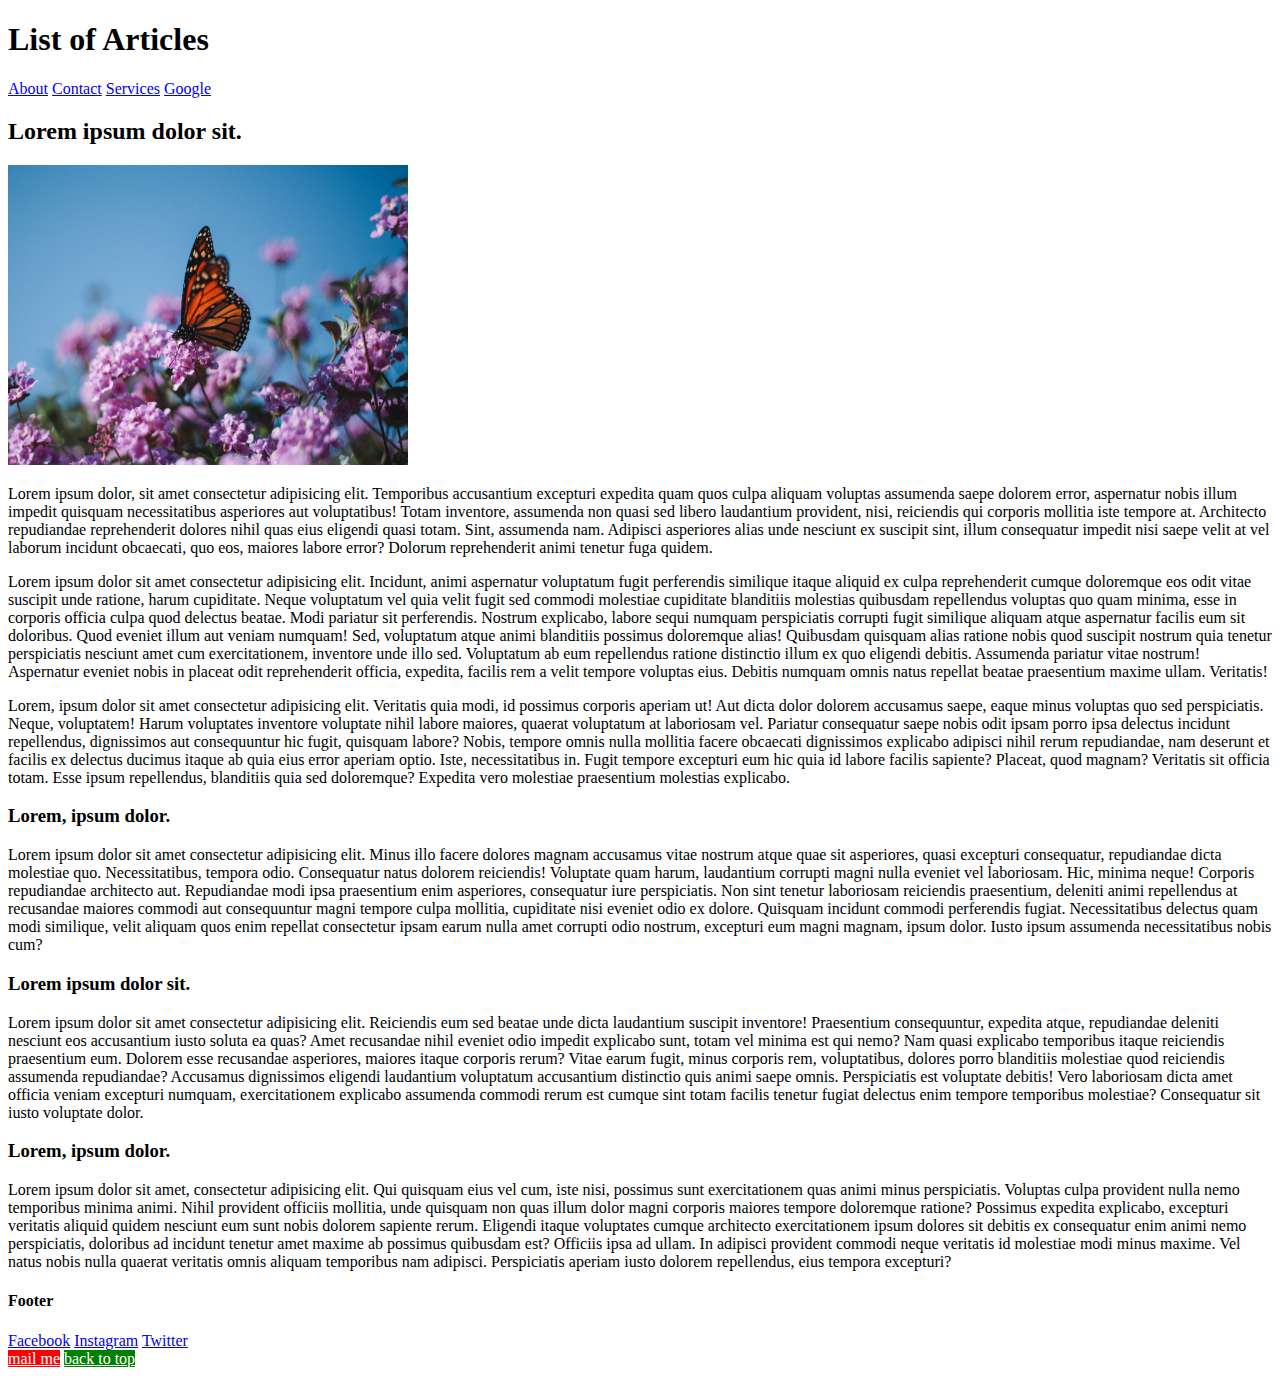
<file: block-BHaaak/index.html>
<!-- 
### Create a website having 3 separate pages.

#### TODO 💻:

1. Create a website having 3 separate pages.
2. Each page must be connected.
3. Each page must have the same structure. But the content can be different. The sample structure of a page has been shown below.
4. There must be different images on each page.
5. For the link use both relative path and absolute path depending upon the type of link.
6. In the footer, we have some social media links also, connect each media link to your profile page.
7. For mail me link in the footer, connect it to a mail. The mail must have a subject and body part also.
8. Back to top button must take to the top of the page once clicked.

---

![alt text](https://raw.githubusercontent.com/suraj122/AC-STYLE-images/master/html-css/ex-1.png)

---

- use appropriate semantic tags and keep the nesting and indentation clean.
- All the absolute must open in a new window. -->
<!DOCTYPE html>
<html lang="en">
  <head>
    <meta charset="UTF-8" />
    <title>Simple Blog Template</title>
  </head>
  <body id="top">
    <header>
      <h1>List of Articles</h1>
      <nav>
        <a href="about.html">About</a>
        <a href="contact.html">Contact</a>
        <a href="services.html">Services</a>
        <a href="https://www.google.com/" target="_blank">Google</a>
      </nav>
    </header>
    <main>
      <section>
        <article>
          <h2>Lorem ipsum dolor sit.</h2>
          <img
            src="assests/media/justin-docanto-q-i_sxORsqw-unsplash.jpg"
            alt="butterfly"
            width="400"
            height="300"
          />
          <p>
            Lorem ipsum dolor, sit amet consectetur adipisicing elit. Temporibus
            accusantium excepturi expedita quam quos culpa aliquam voluptas
            assumenda saepe dolorem error, aspernatur nobis illum impedit
            quisquam necessitatibus asperiores aut voluptatibus! Totam
            inventore, assumenda non quasi sed libero laudantium provident,
            nisi, reiciendis qui corporis mollitia iste tempore at. Architecto
            repudiandae reprehenderit dolores nihil quas eius eligendi quasi
            totam. Sint, assumenda nam. Adipisci asperiores alias unde nesciunt
            ex suscipit sint, illum consequatur impedit nisi saepe velit at vel
            laborum incidunt obcaecati, quo eos, maiores labore error? Dolorum
            reprehenderit animi tenetur fuga quidem.
          </p>
          <p>
            Lorem ipsum dolor sit amet consectetur adipisicing elit. Incidunt,
            animi aspernatur voluptatum fugit perferendis similique itaque
            aliquid ex culpa reprehenderit cumque doloremque eos odit vitae
            suscipit unde ratione, harum cupiditate. Neque voluptatum vel quia
            velit fugit sed commodi molestiae cupiditate blanditiis molestias
            quibusdam repellendus voluptas quo quam minima, esse in corporis
            officia culpa quod delectus beatae. Modi pariatur sit perferendis.
            Nostrum explicabo, labore sequi numquam perspiciatis corrupti fugit
            similique aliquam atque aspernatur facilis eum sit doloribus. Quod
            eveniet illum aut veniam numquam! Sed, voluptatum atque animi
            blanditiis possimus doloremque alias! Quibusdam quisquam alias
            ratione nobis quod suscipit nostrum quia tenetur perspiciatis
            nesciunt amet cum exercitationem, inventore unde illo sed.
            Voluptatum ab eum repellendus ratione distinctio illum ex quo
            eligendi debitis. Assumenda pariatur vitae nostrum! Aspernatur
            eveniet nobis in placeat odit reprehenderit officia, expedita,
            facilis rem a velit tempore voluptas eius. Debitis numquam omnis
            natus repellat beatae praesentium maxime ullam. Veritatis!
          </p>
          <p>
            Lorem, ipsum dolor sit amet consectetur adipisicing elit. Veritatis
            quia modi, id possimus corporis aperiam ut! Aut dicta dolor dolorem
            accusamus saepe, eaque minus voluptas quo sed perspiciatis. Neque,
            voluptatem! Harum voluptates inventore voluptate nihil labore
            maiores, quaerat voluptatum at laboriosam vel. Pariatur consequatur
            saepe nobis odit ipsam porro ipsa delectus incidunt repellendus,
            dignissimos aut consequuntur hic fugit, quisquam labore? Nobis,
            tempore omnis nulla mollitia facere obcaecati dignissimos explicabo
            adipisci nihil rerum repudiandae, nam deserunt et facilis ex
            delectus ducimus itaque ab quia eius error aperiam optio. Iste,
            necessitatibus in. Fugit tempore excepturi eum hic quia id labore
            facilis sapiente? Placeat, quod magnam? Veritatis sit officia totam.
            Esse ipsum repellendus, blanditiis quia sed doloremque? Expedita
            vero molestiae praesentium molestias explicabo.
          </p>
        </article>

        <article>
          <h3>Lorem, ipsum dolor.</h3>
          <p>
            Lorem ipsum dolor sit amet consectetur adipisicing elit. Minus illo
            facere dolores magnam accusamus vitae nostrum atque quae sit
            asperiores, quasi excepturi consequatur, repudiandae dicta molestiae
            quo. Necessitatibus, tempora odio. Consequatur natus dolorem
            reiciendis! Voluptate quam harum, laudantium corrupti magni nulla
            eveniet vel laboriosam. Hic, minima neque! Corporis repudiandae
            architecto aut. Repudiandae modi ipsa praesentium enim asperiores,
            consequatur iure perspiciatis. Non sint tenetur laboriosam
            reiciendis praesentium, deleniti animi repellendus at recusandae
            maiores commodi aut consequuntur magni tempore culpa mollitia,
            cupiditate nisi eveniet odio ex dolore. Quisquam incidunt commodi
            perferendis fugiat. Necessitatibus delectus quam modi similique,
            velit aliquam quos enim repellat consectetur ipsam earum nulla amet
            corrupti odio nostrum, excepturi eum magni magnam, ipsum dolor.
            Iusto ipsum assumenda necessitatibus nobis cum?
          </p>
        </article>

        <article>
          <h3>Lorem ipsum dolor sit.</h3>
          <p>
            Lorem ipsum dolor sit amet consectetur adipisicing elit. Reiciendis
            eum sed beatae unde dicta laudantium suscipit inventore! Praesentium
            consequuntur, expedita atque, repudiandae deleniti nesciunt eos
            accusantium iusto soluta ea quas? Amet recusandae nihil eveniet odio
            impedit explicabo sunt, totam vel minima est qui nemo? Nam quasi
            explicabo temporibus itaque reiciendis praesentium eum. Dolorem esse
            recusandae asperiores, maiores itaque corporis rerum? Vitae earum
            fugit, minus corporis rem, voluptatibus, dolores porro blanditiis
            molestiae quod reiciendis assumenda repudiandae? Accusamus
            dignissimos eligendi laudantium voluptatum accusantium distinctio
            quis animi saepe omnis. Perspiciatis est voluptate debitis! Vero
            laboriosam dicta amet officia veniam excepturi numquam,
            exercitationem explicabo assumenda commodi rerum est cumque sint
            totam facilis tenetur fugiat delectus enim tempore temporibus
            molestiae? Consequatur sit iusto voluptate dolor.
          </p>
        </article>

        <article>
          <h3>Lorem, ipsum dolor.</h3>
          <p>
            Lorem ipsum dolor sit amet, consectetur adipisicing elit. Qui
            quisquam eius vel cum, iste nisi, possimus sunt exercitationem quas
            animi minus perspiciatis. Voluptas culpa provident nulla nemo
            temporibus minima animi. Nihil provident officiis mollitia, unde
            quisquam non quas illum dolor magni corporis maiores tempore
            doloremque ratione? Possimus expedita explicabo, excepturi veritatis
            aliquid quidem nesciunt eum sunt nobis dolorem sapiente rerum.
            Eligendi itaque voluptates cumque architecto exercitationem ipsum
            dolores sit debitis ex consequatur enim animi nemo perspiciatis,
            doloribus ad incidunt tenetur amet maxime ab possimus quibusdam est?
            Officiis ipsa ad ullam. In adipisci provident commodi neque
            veritatis id molestiae modi minus maxime. Vel natus nobis nulla
            quaerat veritatis omnis aliquam temporibus nam adipisci.
            Perspiciatis aperiam iusto dolorem repellendus, eius tempora
            excepturi?
          </p>
        </article>
      </section>
    </main>
    <footer>
      <h4>Footer</h4>
      <nav>
        <a href="#" target="_blank">Facebook</a>
        <a href="#" target="_blank">Instagram</a>
        <a href="#" target="_blank">Twitter</a>
      </nav>
      <a
        href="mailto:someone@example.com?subject=Hello,World!&body=How%20are%20You."
        target="_blank"
        style="background: red; color: #fff"
        >mail me</a
      >
      <a href="#top" style="background: green; color: #fff">back to top</a>
    </footer>
  </body>
</html>
</file>
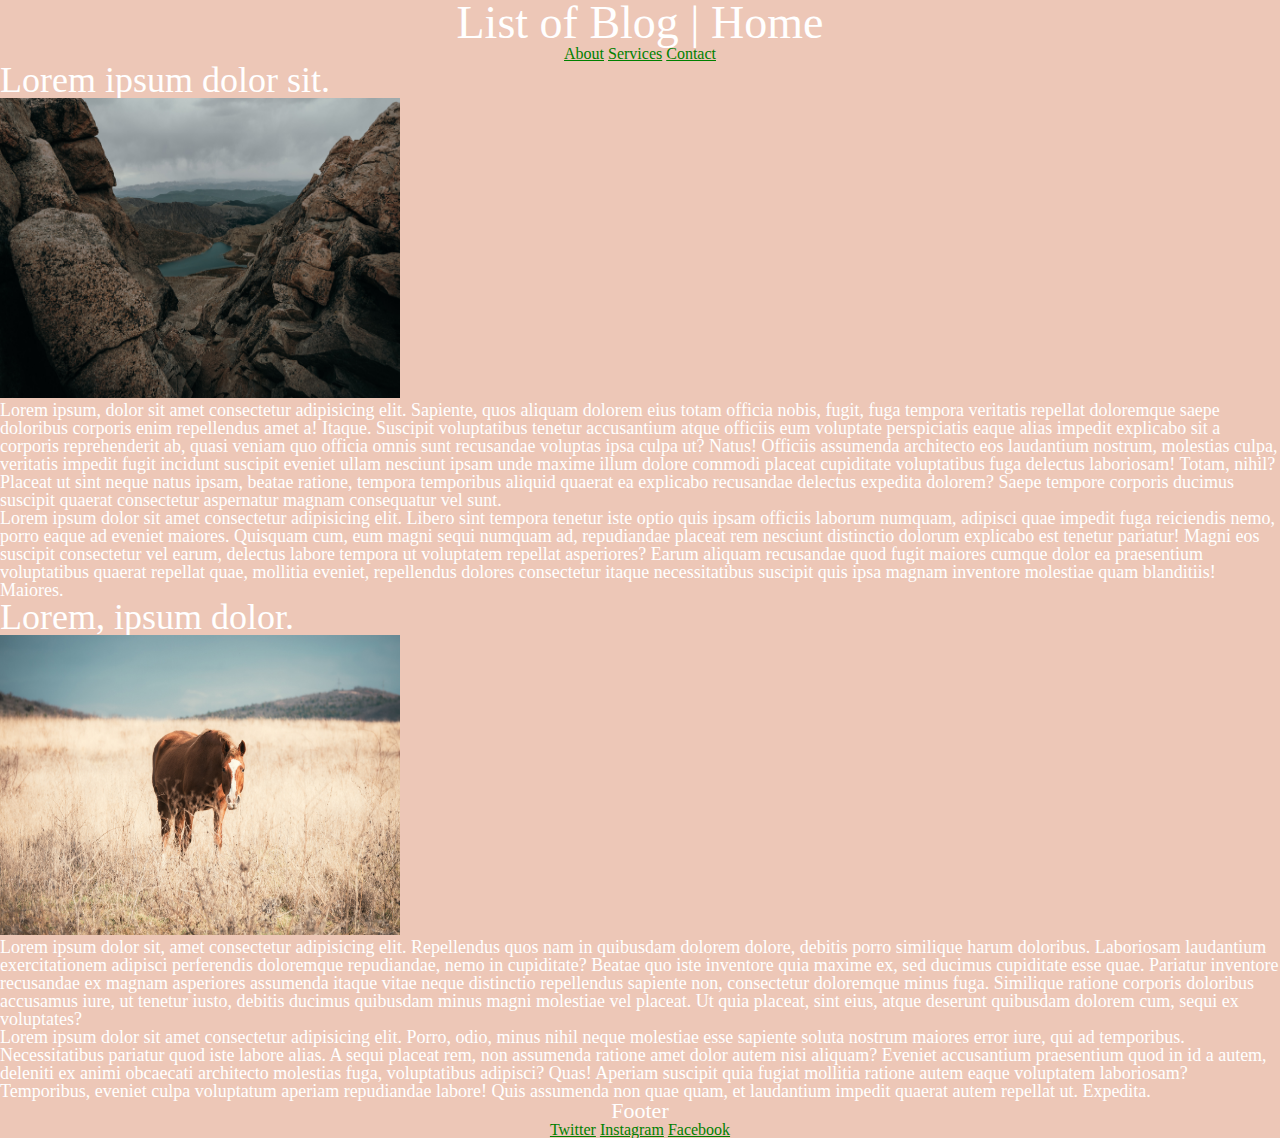
<file: block-BHaaam/index.html>
<!-- 
### Create a website having 3 separate pages.

#### TODO 💻:

1. Create a multi-page website, having at least three pages connected.

2. Each page must have one header and footer.

3. In between the header and footer, there must be the main content of the page.

4. The main content must have at least two articles.

5. Each article must have one image.

6. Use different background colors for different pages.

7. Using CSS resets is necessary.

- use appropriate semantic tags and keep the nesting and indentation clean. -->
<!DOCTYPE html>
<html lang="en">
  <head>
    <meta charset="UTF-8" />
    <title>Assigment ||</title>
    <link rel="stylesheet" href="assests/stylesheet/style.css" />
  </head>
  <body>
    <div class="index-container">
      <header>
        <h1>List of Blog | Home</h1>
        <nav>
          <a href="about.html">About</a>
          <a href="services.html">Services</a>
          <a href="contact.html">Contact</a>
        </nav>
      </header>

      <main>
        <section>
          <article>
            <h2>Lorem ipsum dolor sit.</h2>
            <img
              src="assests/media/clay-banks-33BrkP9x8Cw-unsplash.jpg"
              alt="clay-banks"
            />
            <p>
              Lorem ipsum, dolor sit amet consectetur adipisicing elit.
              Sapiente, quos aliquam dolorem eius totam officia nobis, fugit,
              fuga tempora veritatis repellat doloremque saepe doloribus
              corporis enim repellendus amet a! Itaque. Suscipit voluptatibus
              tenetur accusantium atque officiis eum voluptate perspiciatis
              eaque alias impedit explicabo sit a corporis reprehenderit ab,
              quasi veniam quo officia omnis sunt recusandae voluptas ipsa culpa
              ut? Natus! Officiis assumenda architecto eos laudantium nostrum,
              molestias culpa, veritatis impedit fugit incidunt suscipit eveniet
              ullam nesciunt ipsam unde maxime illum dolore commodi placeat
              cupiditate voluptatibus fuga delectus laboriosam! Totam, nihil?
              Placeat ut sint neque natus ipsam, beatae ratione, tempora
              temporibus aliquid quaerat ea explicabo recusandae delectus
              expedita dolorem? Saepe tempore corporis ducimus suscipit quaerat
              consectetur aspernatur magnam consequatur vel sunt.
            </p>
            <p>
              Lorem ipsum dolor sit amet consectetur adipisicing elit. Libero
              sint tempora tenetur iste optio quis ipsam officiis laborum
              numquam, adipisci quae impedit fuga reiciendis nemo, porro eaque
              ad eveniet maiores. Quisquam cum, eum magni sequi numquam ad,
              repudiandae placeat rem nesciunt distinctio dolorum explicabo est
              tenetur pariatur! Magni eos suscipit consectetur vel earum,
              delectus labore tempora ut voluptatem repellat asperiores? Earum
              aliquam recusandae quod fugit maiores cumque dolor ea praesentium
              voluptatibus quaerat repellat quae, mollitia eveniet, repellendus
              dolores consectetur itaque necessitatibus suscipit quis ipsa
              magnam inventore molestiae quam blanditiis! Maiores.
            </p>
          </article>
        </section>

        <section>
          <article>
            <h2>Lorem, ipsum dolor.</h2>
            <img
              src="assests/media/james-kovin-QtBRQw0rFLE-unsplash.jpg"
              alt="james-kovin"
            />
            <p>
              Lorem ipsum dolor sit, amet consectetur adipisicing elit.
              Repellendus quos nam in quibusdam dolorem dolore, debitis porro
              similique harum doloribus. Laboriosam laudantium exercitationem
              adipisci perferendis doloremque repudiandae, nemo in cupiditate?
              Beatae quo iste inventore quia maxime ex, sed ducimus cupiditate
              esse quae. Pariatur inventore recusandae ex magnam asperiores
              assumenda itaque vitae neque distinctio repellendus sapiente non,
              consectetur doloremque minus fuga. Similique ratione corporis
              doloribus accusamus iure, ut tenetur iusto, debitis ducimus
              quibusdam minus magni molestiae vel placeat. Ut quia placeat, sint
              eius, atque deserunt quibusdam dolorem cum, sequi ex voluptates?
            </p>
            <p>
              Lorem ipsum dolor sit amet consectetur adipisicing elit. Porro,
              odio, minus nihil neque molestiae esse sapiente soluta nostrum
              maiores error iure, qui ad temporibus. Necessitatibus pariatur
              quod iste labore alias. A sequi placeat rem, non assumenda ratione
              amet dolor autem nisi aliquam? Eveniet accusantium praesentium
              quod in id a autem, deleniti ex animi obcaecati architecto
              molestias fuga, voluptatibus adipisci? Quas! Aperiam suscipit quia
              fugiat mollitia ratione autem eaque voluptatem laboriosam?
              Temporibus, eveniet culpa voluptatum aperiam repudiandae labore!
              Quis assumenda non quae quam, et laudantium impedit quaerat autem
              repellat ut. Expedita.
            </p>
          </article>
        </section>
      </main>

      <footer>
        <h4>Footer</h4>
        <nav>
          <a href="#" target="_blank">Twitter</a>
          <a href="#" target="_blank">Instagram</a>
          <a href="#" target="_blank">Facebook</a>
        </nav>
      </footer>
    </div>
  </body>
</html>
</file>
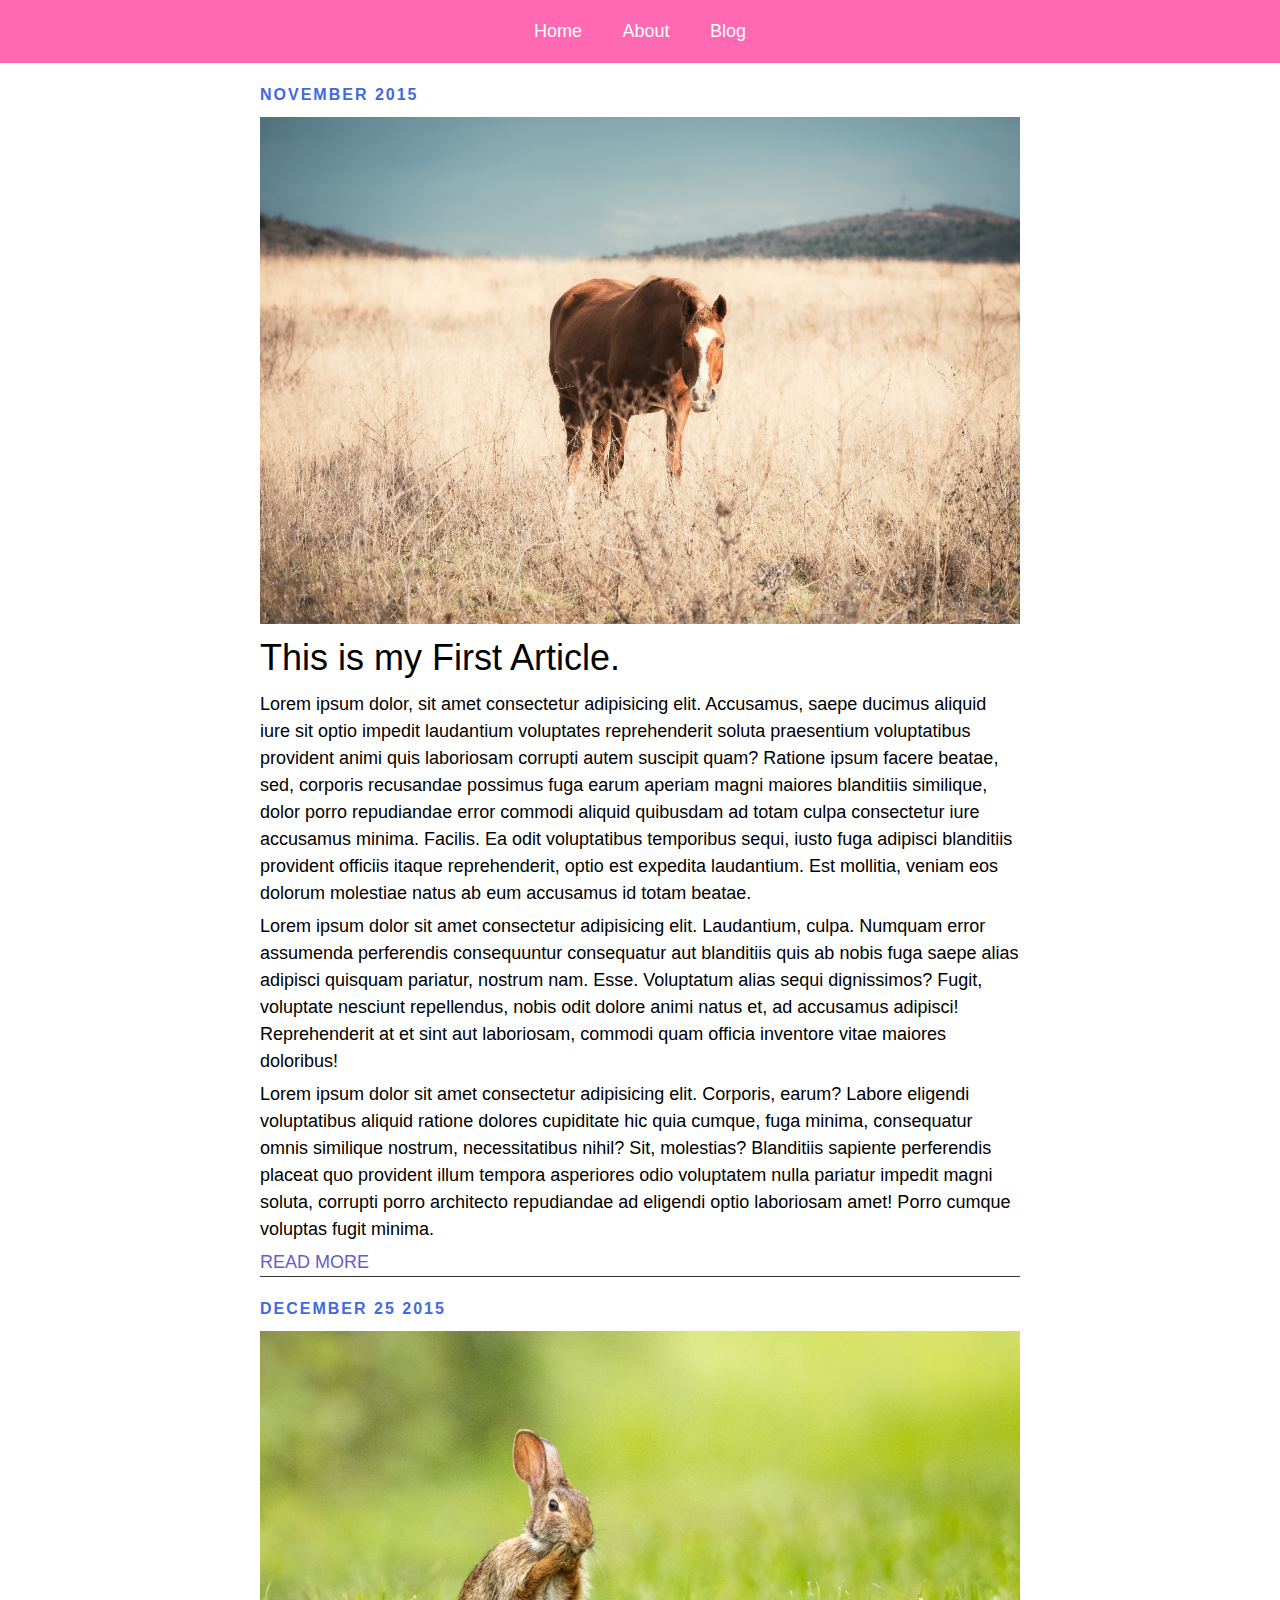
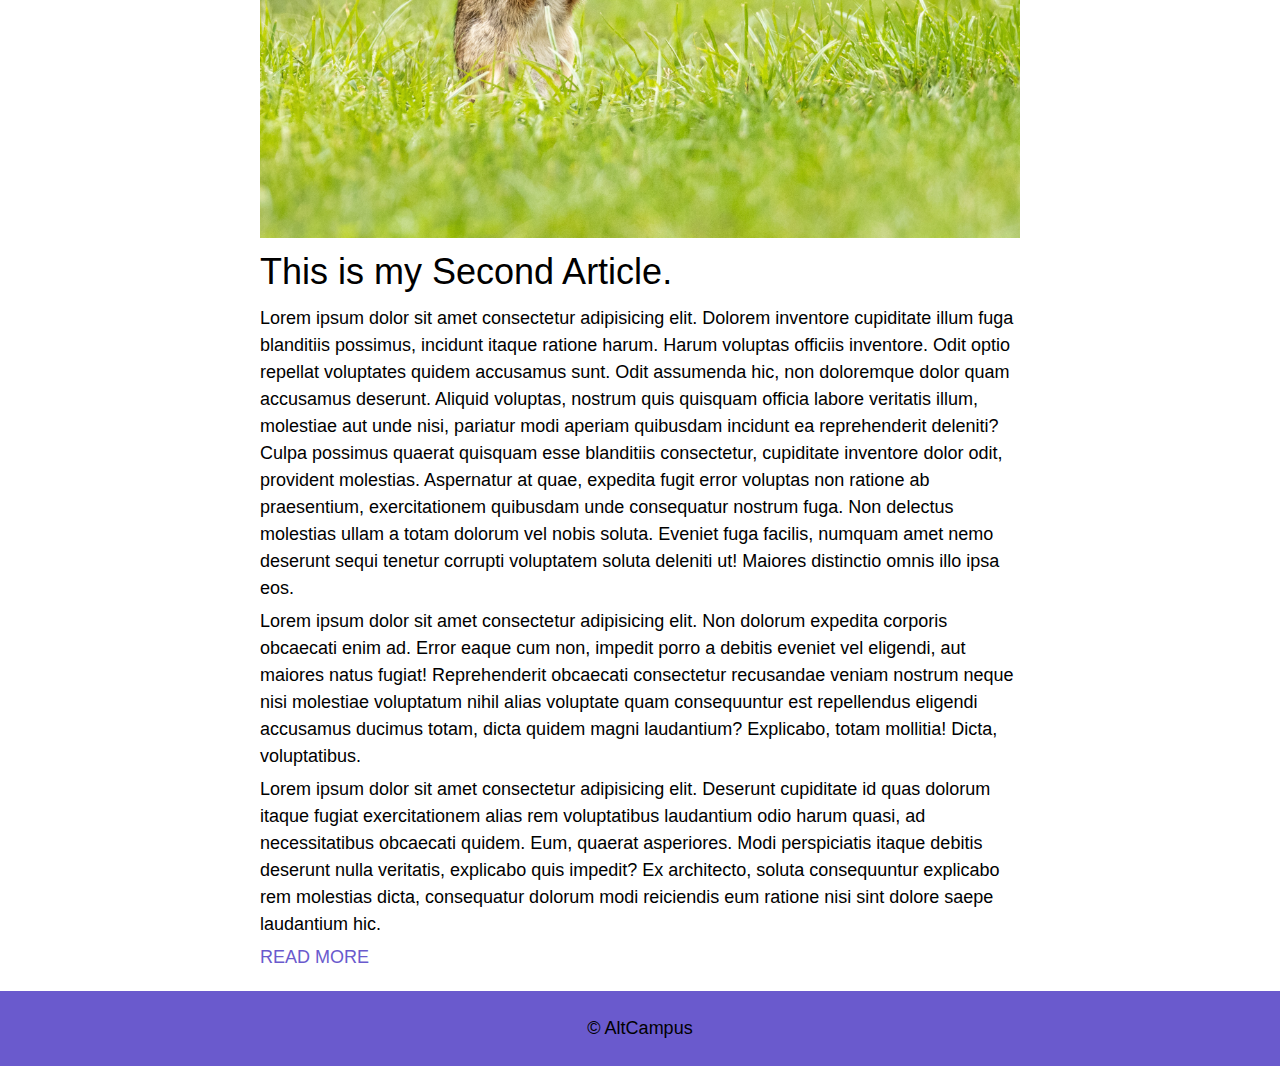
<file: block-BHaaan/index.html>
<!---

### Create a blog page having 2 articles.

#### TODO 🚀:

1. Create a blog page having 2 articles.
2. The sample structure of a page has been shown below.

---

![alt text](https://raw.githubusercontent.com/suraj122/AC-STYLE-images/master/html-css/ex3.png)

---

- Using a CSS reset is necessary.

- Use appropriate semantic tags and keep the nesting and indentation clean.

-->
<!DOCTYPE html>
<html lang="en">
  <head>
    <meta charset="UTF-8" />
    <title>Assigment |||</title>
    <link rel="stylesheet" href="assests/stylesheet/style.css" />
  </head>
  <body>
    <header class="main-header">
      <nav>
        <a href="index.html">Home</a>
        <a href="about.html">About</a>
        <a href="blog.html">Blog</a>
      </nav>
    </header>
    <main>
      <section class="main-section">
        <p class="date">NOVEMBER 2015</p>
        <article>
          <header>
            <img
              src="assests/media/james-kovin-QtBRQw0rFLE-unsplash.jpg"
              alt="horse"
            />
            <h2>This is my First Article.</h2>
          </header>
          <p>
            Lorem ipsum dolor, sit amet consectetur adipisicing elit. Accusamus,
            saepe ducimus aliquid iure sit optio impedit laudantium voluptates
            reprehenderit soluta praesentium voluptatibus provident animi quis
            laboriosam corrupti autem suscipit quam? Ratione ipsum facere
            beatae, sed, corporis recusandae possimus fuga earum aperiam magni
            maiores blanditiis similique, dolor porro repudiandae error commodi
            aliquid quibusdam ad totam culpa consectetur iure accusamus minima.
            Facilis. Ea odit voluptatibus temporibus sequi, iusto fuga adipisci
            blanditiis provident officiis itaque reprehenderit, optio est
            expedita laudantium. Est mollitia, veniam eos dolorum molestiae
            natus ab eum accusamus id totam beatae.
          </p>
          <p>
            Lorem ipsum dolor sit amet consectetur adipisicing elit. Laudantium,
            culpa. Numquam error assumenda perferendis consequuntur consequatur
            aut blanditiis quis ab nobis fuga saepe alias adipisci quisquam
            pariatur, nostrum nam. Esse. Voluptatum alias sequi dignissimos?
            Fugit, voluptate nesciunt repellendus, nobis odit dolore animi natus
            et, ad accusamus adipisci! Reprehenderit at et sint aut laboriosam,
            commodi quam officia inventore vitae maiores doloribus!
          </p>
          <p>
            Lorem ipsum dolor sit amet consectetur adipisicing elit. Corporis,
            earum? Labore eligendi voluptatibus aliquid ratione dolores
            cupiditate hic quia cumque, fuga minima, consequatur omnis similique
            nostrum, necessitatibus nihil? Sit, molestias? Blanditiis sapiente
            perferendis placeat quo provident illum tempora asperiores odio
            voluptatem nulla pariatur impedit magni soluta, corrupti porro
            architecto repudiandae ad eligendi optio laboriosam amet! Porro
            cumque voluptas fugit minima.
          </p>
          <a href="#" class="read-more">READ MORE</a>
        </article>
      </section>
      <section>
        <p class="date">DECEMBER 25 2015</p>
        <article>
          <header>
            <img
              src="assests/media/mathew-schwartz-7gl8ffzOwZU-unsplash.jpg"
              alt="rabbit"
            />
            <h2>This is my Second Article.</h2>
          </header>
          <p>
            Lorem ipsum dolor sit amet consectetur adipisicing elit. Dolorem
            inventore cupiditate illum fuga blanditiis possimus, incidunt itaque
            ratione harum. Harum voluptas officiis inventore. Odit optio
            repellat voluptates quidem accusamus sunt. Odit assumenda hic, non
            doloremque dolor quam accusamus deserunt. Aliquid voluptas, nostrum
            quis quisquam officia labore veritatis illum, molestiae aut unde
            nisi, pariatur modi aperiam quibusdam incidunt ea reprehenderit
            deleniti? Culpa possimus quaerat quisquam esse blanditiis
            consectetur, cupiditate inventore dolor odit, provident molestias.
            Aspernatur at quae, expedita fugit error voluptas non ratione ab
            praesentium, exercitationem quibusdam unde consequatur nostrum fuga.
            Non delectus molestias ullam a totam dolorum vel nobis soluta.
            Eveniet fuga facilis, numquam amet nemo deserunt sequi tenetur
            corrupti voluptatem soluta deleniti ut! Maiores distinctio omnis
            illo ipsa eos.
          </p>
          <p>
            Lorem ipsum dolor sit amet consectetur adipisicing elit. Non dolorum
            expedita corporis obcaecati enim ad. Error eaque cum non, impedit
            porro a debitis eveniet vel eligendi, aut maiores natus fugiat!
            Reprehenderit obcaecati consectetur recusandae veniam nostrum neque
            nisi molestiae voluptatum nihil alias voluptate quam consequuntur
            est repellendus eligendi accusamus ducimus totam, dicta quidem magni
            laudantium? Explicabo, totam mollitia! Dicta, voluptatibus.
          </p>
          <p>
            Lorem ipsum dolor sit amet consectetur adipisicing elit. Deserunt
            cupiditate id quas dolorum itaque fugiat exercitationem alias rem
            voluptatibus laudantium odio harum quasi, ad necessitatibus
            obcaecati quidem. Eum, quaerat asperiores. Modi perspiciatis itaque
            debitis deserunt nulla veritatis, explicabo quis impedit? Ex
            architecto, soluta consequuntur explicabo rem molestias dicta,
            consequatur dolorum modi reiciendis eum ratione nisi sint dolore
            saepe laudantium hic.
          </p>
          <a href="#" class="read-more">READ MORE</a>
        </article>
      </section>
    </main>

    <footer>
      <p>&copy; AltCampus</p>
    </footer>
  </body>
</html>
</file>
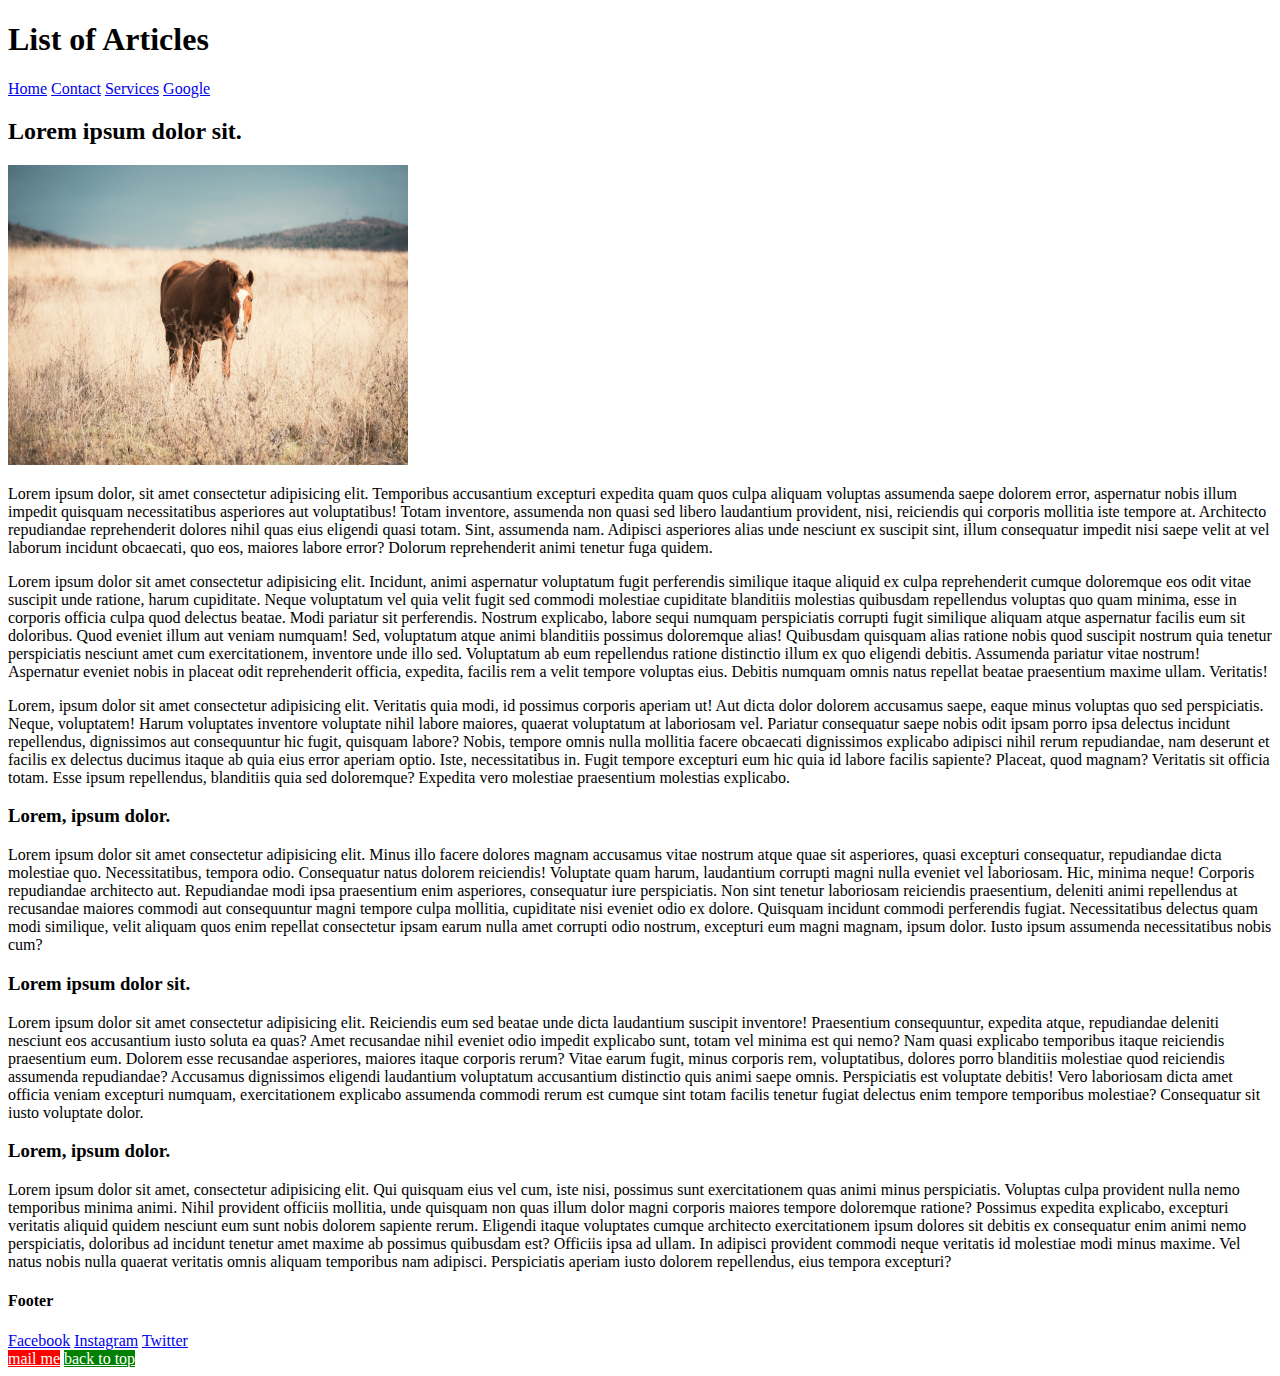
<file: block-BHaaak/about.html>
<!DOCTYPE html>
<html lang="en">
  <head>
    <meta charset="UTF-8" />
    <title>Simple Blog Template</title>
  </head>
  <body id="top">
    <header>
      <h1>List of Articles</h1>
      <nav>
        <a href="index.html">Home</a>
        <a href="contact.html">Contact</a>
        <a href="services.html">Services</a>
        <a href="https://www.google.com/" target="_blank">Google</a>
      </nav>
    </header>
    <main>
      <section>
        <article>
          <h2>Lorem ipsum dolor sit.</h2>
          <img
            src="assests/media/james-kovin-QtBRQw0rFLE-unsplash.jpg"
            alt="butterfly"
            width="400"
            height="300"
          />
          <p>
            Lorem ipsum dolor, sit amet consectetur adipisicing elit. Temporibus
            accusantium excepturi expedita quam quos culpa aliquam voluptas
            assumenda saepe dolorem error, aspernatur nobis illum impedit
            quisquam necessitatibus asperiores aut voluptatibus! Totam
            inventore, assumenda non quasi sed libero laudantium provident,
            nisi, reiciendis qui corporis mollitia iste tempore at. Architecto
            repudiandae reprehenderit dolores nihil quas eius eligendi quasi
            totam. Sint, assumenda nam. Adipisci asperiores alias unde nesciunt
            ex suscipit sint, illum consequatur impedit nisi saepe velit at vel
            laborum incidunt obcaecati, quo eos, maiores labore error? Dolorum
            reprehenderit animi tenetur fuga quidem.
          </p>
          <p>
            Lorem ipsum dolor sit amet consectetur adipisicing elit. Incidunt,
            animi aspernatur voluptatum fugit perferendis similique itaque
            aliquid ex culpa reprehenderit cumque doloremque eos odit vitae
            suscipit unde ratione, harum cupiditate. Neque voluptatum vel quia
            velit fugit sed commodi molestiae cupiditate blanditiis molestias
            quibusdam repellendus voluptas quo quam minima, esse in corporis
            officia culpa quod delectus beatae. Modi pariatur sit perferendis.
            Nostrum explicabo, labore sequi numquam perspiciatis corrupti fugit
            similique aliquam atque aspernatur facilis eum sit doloribus. Quod
            eveniet illum aut veniam numquam! Sed, voluptatum atque animi
            blanditiis possimus doloremque alias! Quibusdam quisquam alias
            ratione nobis quod suscipit nostrum quia tenetur perspiciatis
            nesciunt amet cum exercitationem, inventore unde illo sed.
            Voluptatum ab eum repellendus ratione distinctio illum ex quo
            eligendi debitis. Assumenda pariatur vitae nostrum! Aspernatur
            eveniet nobis in placeat odit reprehenderit officia, expedita,
            facilis rem a velit tempore voluptas eius. Debitis numquam omnis
            natus repellat beatae praesentium maxime ullam. Veritatis!
          </p>
          <p>
            Lorem, ipsum dolor sit amet consectetur adipisicing elit. Veritatis
            quia modi, id possimus corporis aperiam ut! Aut dicta dolor dolorem
            accusamus saepe, eaque minus voluptas quo sed perspiciatis. Neque,
            voluptatem! Harum voluptates inventore voluptate nihil labore
            maiores, quaerat voluptatum at laboriosam vel. Pariatur consequatur
            saepe nobis odit ipsam porro ipsa delectus incidunt repellendus,
            dignissimos aut consequuntur hic fugit, quisquam labore? Nobis,
            tempore omnis nulla mollitia facere obcaecati dignissimos explicabo
            adipisci nihil rerum repudiandae, nam deserunt et facilis ex
            delectus ducimus itaque ab quia eius error aperiam optio. Iste,
            necessitatibus in. Fugit tempore excepturi eum hic quia id labore
            facilis sapiente? Placeat, quod magnam? Veritatis sit officia totam.
            Esse ipsum repellendus, blanditiis quia sed doloremque? Expedita
            vero molestiae praesentium molestias explicabo.
          </p>
        </article>

        <article>
          <h3>Lorem, ipsum dolor.</h3>
          <p>
            Lorem ipsum dolor sit amet consectetur adipisicing elit. Minus illo
            facere dolores magnam accusamus vitae nostrum atque quae sit
            asperiores, quasi excepturi consequatur, repudiandae dicta molestiae
            quo. Necessitatibus, tempora odio. Consequatur natus dolorem
            reiciendis! Voluptate quam harum, laudantium corrupti magni nulla
            eveniet vel laboriosam. Hic, minima neque! Corporis repudiandae
            architecto aut. Repudiandae modi ipsa praesentium enim asperiores,
            consequatur iure perspiciatis. Non sint tenetur laboriosam
            reiciendis praesentium, deleniti animi repellendus at recusandae
            maiores commodi aut consequuntur magni tempore culpa mollitia,
            cupiditate nisi eveniet odio ex dolore. Quisquam incidunt commodi
            perferendis fugiat. Necessitatibus delectus quam modi similique,
            velit aliquam quos enim repellat consectetur ipsam earum nulla amet
            corrupti odio nostrum, excepturi eum magni magnam, ipsum dolor.
            Iusto ipsum assumenda necessitatibus nobis cum?
          </p>
        </article>

        <article>
          <h3>Lorem ipsum dolor sit.</h3>
          <p>
            Lorem ipsum dolor sit amet consectetur adipisicing elit. Reiciendis
            eum sed beatae unde dicta laudantium suscipit inventore! Praesentium
            consequuntur, expedita atque, repudiandae deleniti nesciunt eos
            accusantium iusto soluta ea quas? Amet recusandae nihil eveniet odio
            impedit explicabo sunt, totam vel minima est qui nemo? Nam quasi
            explicabo temporibus itaque reiciendis praesentium eum. Dolorem esse
            recusandae asperiores, maiores itaque corporis rerum? Vitae earum
            fugit, minus corporis rem, voluptatibus, dolores porro blanditiis
            molestiae quod reiciendis assumenda repudiandae? Accusamus
            dignissimos eligendi laudantium voluptatum accusantium distinctio
            quis animi saepe omnis. Perspiciatis est voluptate debitis! Vero
            laboriosam dicta amet officia veniam excepturi numquam,
            exercitationem explicabo assumenda commodi rerum est cumque sint
            totam facilis tenetur fugiat delectus enim tempore temporibus
            molestiae? Consequatur sit iusto voluptate dolor.
          </p>
        </article>

        <article>
          <h3>Lorem, ipsum dolor.</h3>
          <p>
            Lorem ipsum dolor sit amet, consectetur adipisicing elit. Qui
            quisquam eius vel cum, iste nisi, possimus sunt exercitationem quas
            animi minus perspiciatis. Voluptas culpa provident nulla nemo
            temporibus minima animi. Nihil provident officiis mollitia, unde
            quisquam non quas illum dolor magni corporis maiores tempore
            doloremque ratione? Possimus expedita explicabo, excepturi veritatis
            aliquid quidem nesciunt eum sunt nobis dolorem sapiente rerum.
            Eligendi itaque voluptates cumque architecto exercitationem ipsum
            dolores sit debitis ex consequatur enim animi nemo perspiciatis,
            doloribus ad incidunt tenetur amet maxime ab possimus quibusdam est?
            Officiis ipsa ad ullam. In adipisci provident commodi neque
            veritatis id molestiae modi minus maxime. Vel natus nobis nulla
            quaerat veritatis omnis aliquam temporibus nam adipisci.
            Perspiciatis aperiam iusto dolorem repellendus, eius tempora
            excepturi?
          </p>
        </article>
      </section>
    </main>
    <footer>
      <h4>Footer</h4>
      <nav>
        <a href="#" target="_blank">Facebook</a>
        <a href="#" target="_blank">Instagram</a>
        <a href="#" target="_blank">Twitter</a>
      </nav>
      <a
        href="mailto:someone@example.com?subject=Hello,World!&body=How%20are%20You."
        target="_blank"
        style="background: red; color: #fff"
        >mail me</a
      >
      <a href="#top" style="background: green; color: #fff">back to top</a>
    </footer>
  </body>
</html>
</file>
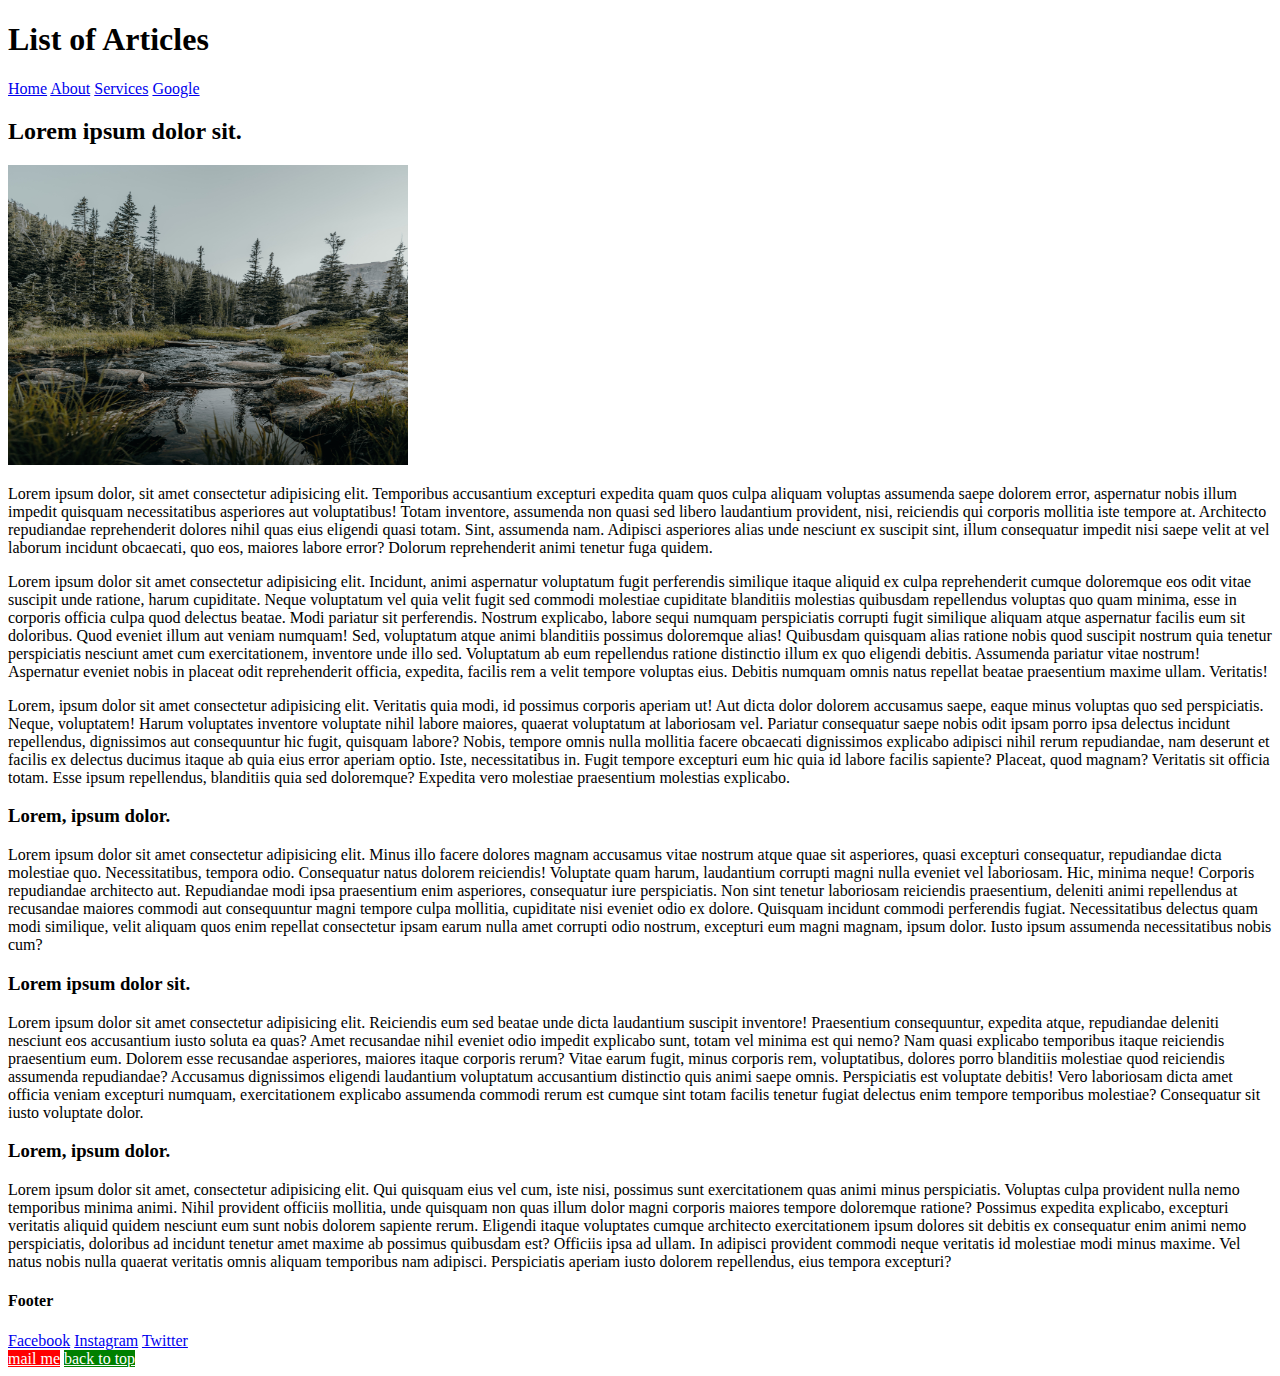
<file: block-BHaaak/contact.html>
<!DOCTYPE html>
<html lang="en">
  <head>
    <meta charset="UTF-8" />
    <title>Simple Blog Template</title>
  </head>
  <body id="top">
    <header>
      <h1>List of Articles</h1>
      <nav>
        <a href="index.html">Home</a>
        <a href="about.html">About</a>
        <a href="services.html">Services</a>
        <a href="https://www.google.com/" target="_blank">Google</a>
      </nav>
    </header>
    <main>
      <section>
        <article>
          <h2>Lorem ipsum dolor sit.</h2>
          <img
            src="assests/media/clay-banks-OzIXi9Q-6nE-unsplash.jpg"
            width="400"
            height="300"
          />
          <p>
            Lorem ipsum dolor, sit amet consectetur adipisicing elit. Temporibus
            accusantium excepturi expedita quam quos culpa aliquam voluptas
            assumenda saepe dolorem error, aspernatur nobis illum impedit
            quisquam necessitatibus asperiores aut voluptatibus! Totam
            inventore, assumenda non quasi sed libero laudantium provident,
            nisi, reiciendis qui corporis mollitia iste tempore at. Architecto
            repudiandae reprehenderit dolores nihil quas eius eligendi quasi
            totam. Sint, assumenda nam. Adipisci asperiores alias unde nesciunt
            ex suscipit sint, illum consequatur impedit nisi saepe velit at vel
            laborum incidunt obcaecati, quo eos, maiores labore error? Dolorum
            reprehenderit animi tenetur fuga quidem.
          </p>
          <p>
            Lorem ipsum dolor sit amet consectetur adipisicing elit. Incidunt,
            animi aspernatur voluptatum fugit perferendis similique itaque
            aliquid ex culpa reprehenderit cumque doloremque eos odit vitae
            suscipit unde ratione, harum cupiditate. Neque voluptatum vel quia
            velit fugit sed commodi molestiae cupiditate blanditiis molestias
            quibusdam repellendus voluptas quo quam minima, esse in corporis
            officia culpa quod delectus beatae. Modi pariatur sit perferendis.
            Nostrum explicabo, labore sequi numquam perspiciatis corrupti fugit
            similique aliquam atque aspernatur facilis eum sit doloribus. Quod
            eveniet illum aut veniam numquam! Sed, voluptatum atque animi
            blanditiis possimus doloremque alias! Quibusdam quisquam alias
            ratione nobis quod suscipit nostrum quia tenetur perspiciatis
            nesciunt amet cum exercitationem, inventore unde illo sed.
            Voluptatum ab eum repellendus ratione distinctio illum ex quo
            eligendi debitis. Assumenda pariatur vitae nostrum! Aspernatur
            eveniet nobis in placeat odit reprehenderit officia, expedita,
            facilis rem a velit tempore voluptas eius. Debitis numquam omnis
            natus repellat beatae praesentium maxime ullam. Veritatis!
          </p>
          <p>
            Lorem, ipsum dolor sit amet consectetur adipisicing elit. Veritatis
            quia modi, id possimus corporis aperiam ut! Aut dicta dolor dolorem
            accusamus saepe, eaque minus voluptas quo sed perspiciatis. Neque,
            voluptatem! Harum voluptates inventore voluptate nihil labore
            maiores, quaerat voluptatum at laboriosam vel. Pariatur consequatur
            saepe nobis odit ipsam porro ipsa delectus incidunt repellendus,
            dignissimos aut consequuntur hic fugit, quisquam labore? Nobis,
            tempore omnis nulla mollitia facere obcaecati dignissimos explicabo
            adipisci nihil rerum repudiandae, nam deserunt et facilis ex
            delectus ducimus itaque ab quia eius error aperiam optio. Iste,
            necessitatibus in. Fugit tempore excepturi eum hic quia id labore
            facilis sapiente? Placeat, quod magnam? Veritatis sit officia totam.
            Esse ipsum repellendus, blanditiis quia sed doloremque? Expedita
            vero molestiae praesentium molestias explicabo.
          </p>
        </article>

        <article>
          <h3>Lorem, ipsum dolor.</h3>
          <p>
            Lorem ipsum dolor sit amet consectetur adipisicing elit. Minus illo
            facere dolores magnam accusamus vitae nostrum atque quae sit
            asperiores, quasi excepturi consequatur, repudiandae dicta molestiae
            quo. Necessitatibus, tempora odio. Consequatur natus dolorem
            reiciendis! Voluptate quam harum, laudantium corrupti magni nulla
            eveniet vel laboriosam. Hic, minima neque! Corporis repudiandae
            architecto aut. Repudiandae modi ipsa praesentium enim asperiores,
            consequatur iure perspiciatis. Non sint tenetur laboriosam
            reiciendis praesentium, deleniti animi repellendus at recusandae
            maiores commodi aut consequuntur magni tempore culpa mollitia,
            cupiditate nisi eveniet odio ex dolore. Quisquam incidunt commodi
            perferendis fugiat. Necessitatibus delectus quam modi similique,
            velit aliquam quos enim repellat consectetur ipsam earum nulla amet
            corrupti odio nostrum, excepturi eum magni magnam, ipsum dolor.
            Iusto ipsum assumenda necessitatibus nobis cum?
          </p>
        </article>

        <article>
          <h3>Lorem ipsum dolor sit.</h3>
          <p>
            Lorem ipsum dolor sit amet consectetur adipisicing elit. Reiciendis
            eum sed beatae unde dicta laudantium suscipit inventore! Praesentium
            consequuntur, expedita atque, repudiandae deleniti nesciunt eos
            accusantium iusto soluta ea quas? Amet recusandae nihil eveniet odio
            impedit explicabo sunt, totam vel minima est qui nemo? Nam quasi
            explicabo temporibus itaque reiciendis praesentium eum. Dolorem esse
            recusandae asperiores, maiores itaque corporis rerum? Vitae earum
            fugit, minus corporis rem, voluptatibus, dolores porro blanditiis
            molestiae quod reiciendis assumenda repudiandae? Accusamus
            dignissimos eligendi laudantium voluptatum accusantium distinctio
            quis animi saepe omnis. Perspiciatis est voluptate debitis! Vero
            laboriosam dicta amet officia veniam excepturi numquam,
            exercitationem explicabo assumenda commodi rerum est cumque sint
            totam facilis tenetur fugiat delectus enim tempore temporibus
            molestiae? Consequatur sit iusto voluptate dolor.
          </p>
        </article>

        <article>
          <h3>Lorem, ipsum dolor.</h3>
          <p>
            Lorem ipsum dolor sit amet, consectetur adipisicing elit. Qui
            quisquam eius vel cum, iste nisi, possimus sunt exercitationem quas
            animi minus perspiciatis. Voluptas culpa provident nulla nemo
            temporibus minima animi. Nihil provident officiis mollitia, unde
            quisquam non quas illum dolor magni corporis maiores tempore
            doloremque ratione? Possimus expedita explicabo, excepturi veritatis
            aliquid quidem nesciunt eum sunt nobis dolorem sapiente rerum.
            Eligendi itaque voluptates cumque architecto exercitationem ipsum
            dolores sit debitis ex consequatur enim animi nemo perspiciatis,
            doloribus ad incidunt tenetur amet maxime ab possimus quibusdam est?
            Officiis ipsa ad ullam. In adipisci provident commodi neque
            veritatis id molestiae modi minus maxime. Vel natus nobis nulla
            quaerat veritatis omnis aliquam temporibus nam adipisci.
            Perspiciatis aperiam iusto dolorem repellendus, eius tempora
            excepturi?
          </p>
        </article>
      </section>
    </main>
    <footer>
      <h4>Footer</h4>
      <nav>
        <a href="#" target="_blank">Facebook</a>
        <a href="#" target="_blank">Instagram</a>
        <a href="#" target="_blank">Twitter</a>
      </nav>
      <a
        href="mailto:someone@example.com?subject=Hello,World!&body=How%20are%20You."
        target="_blank"
        style="background: red; color: #fff"
        >mail me</a
      >
      <a href="#top" style="background: green; color: #fff">back to top</a>
    </footer>
  </body>
</html>
</file>
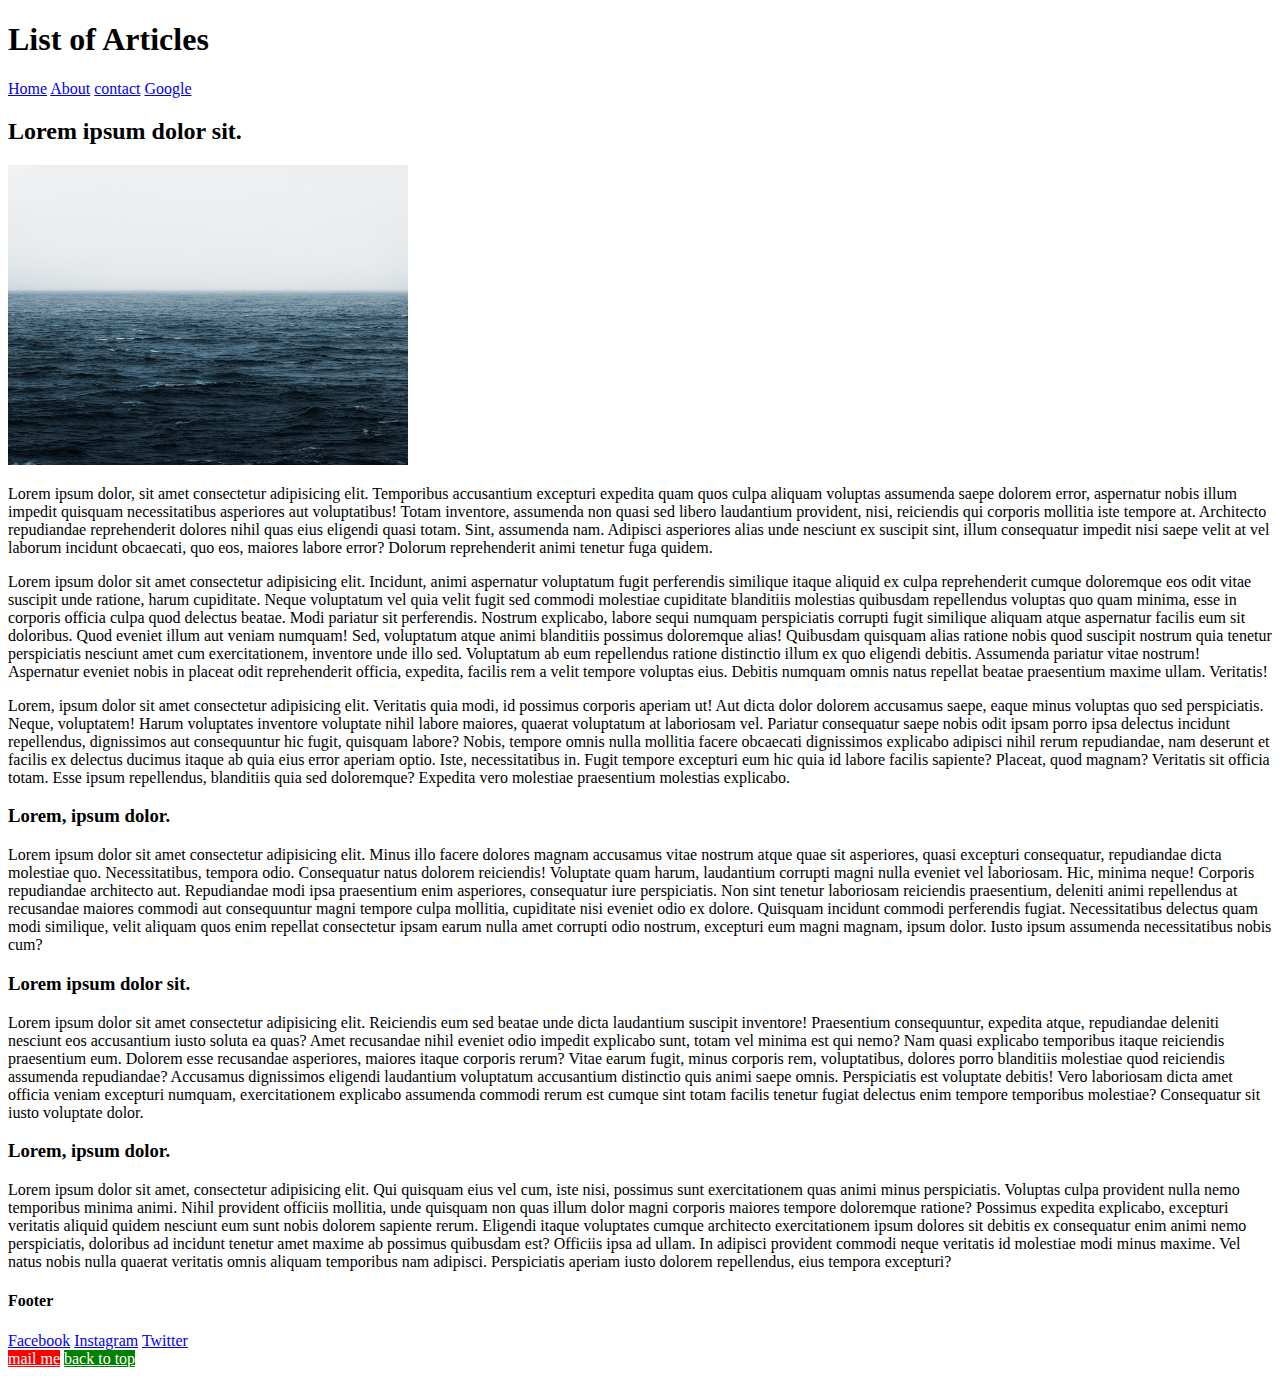
<file: block-BHaaak/services.html>
<!DOCTYPE html>
<html lang="en">
  <head>
    <meta charset="UTF-8" />
    <title>Simple Blog Template</title>
  </head>
  <body id="top">
    <header>
      <h1>List of Articles</h1>
      <nav>
        <a href="index.html">Home</a>
        <a href="about.html">About</a>
        <a href="contact.html">contact</a>
        <a href="https://www.google.com/" target="_blank">Google</a>
      </nav>
    </header>
    <main>
      <section>
        <article>
          <h2>Lorem ipsum dolor sit.</h2>
          <img
            src="assests/media/hans-isaacson-Dq6ErkQ_RxE-unsplash.jpg"
            alt="butterfly"
            width="400"
            height="300"
          />
          <p>
            Lorem ipsum dolor, sit amet consectetur adipisicing elit. Temporibus
            accusantium excepturi expedita quam quos culpa aliquam voluptas
            assumenda saepe dolorem error, aspernatur nobis illum impedit
            quisquam necessitatibus asperiores aut voluptatibus! Totam
            inventore, assumenda non quasi sed libero laudantium provident,
            nisi, reiciendis qui corporis mollitia iste tempore at. Architecto
            repudiandae reprehenderit dolores nihil quas eius eligendi quasi
            totam. Sint, assumenda nam. Adipisci asperiores alias unde nesciunt
            ex suscipit sint, illum consequatur impedit nisi saepe velit at vel
            laborum incidunt obcaecati, quo eos, maiores labore error? Dolorum
            reprehenderit animi tenetur fuga quidem.
          </p>
          <p>
            Lorem ipsum dolor sit amet consectetur adipisicing elit. Incidunt,
            animi aspernatur voluptatum fugit perferendis similique itaque
            aliquid ex culpa reprehenderit cumque doloremque eos odit vitae
            suscipit unde ratione, harum cupiditate. Neque voluptatum vel quia
            velit fugit sed commodi molestiae cupiditate blanditiis molestias
            quibusdam repellendus voluptas quo quam minima, esse in corporis
            officia culpa quod delectus beatae. Modi pariatur sit perferendis.
            Nostrum explicabo, labore sequi numquam perspiciatis corrupti fugit
            similique aliquam atque aspernatur facilis eum sit doloribus. Quod
            eveniet illum aut veniam numquam! Sed, voluptatum atque animi
            blanditiis possimus doloremque alias! Quibusdam quisquam alias
            ratione nobis quod suscipit nostrum quia tenetur perspiciatis
            nesciunt amet cum exercitationem, inventore unde illo sed.
            Voluptatum ab eum repellendus ratione distinctio illum ex quo
            eligendi debitis. Assumenda pariatur vitae nostrum! Aspernatur
            eveniet nobis in placeat odit reprehenderit officia, expedita,
            facilis rem a velit tempore voluptas eius. Debitis numquam omnis
            natus repellat beatae praesentium maxime ullam. Veritatis!
          </p>
          <p>
            Lorem, ipsum dolor sit amet consectetur adipisicing elit. Veritatis
            quia modi, id possimus corporis aperiam ut! Aut dicta dolor dolorem
            accusamus saepe, eaque minus voluptas quo sed perspiciatis. Neque,
            voluptatem! Harum voluptates inventore voluptate nihil labore
            maiores, quaerat voluptatum at laboriosam vel. Pariatur consequatur
            saepe nobis odit ipsam porro ipsa delectus incidunt repellendus,
            dignissimos aut consequuntur hic fugit, quisquam labore? Nobis,
            tempore omnis nulla mollitia facere obcaecati dignissimos explicabo
            adipisci nihil rerum repudiandae, nam deserunt et facilis ex
            delectus ducimus itaque ab quia eius error aperiam optio. Iste,
            necessitatibus in. Fugit tempore excepturi eum hic quia id labore
            facilis sapiente? Placeat, quod magnam? Veritatis sit officia totam.
            Esse ipsum repellendus, blanditiis quia sed doloremque? Expedita
            vero molestiae praesentium molestias explicabo.
          </p>
        </article>

        <article>
          <h3>Lorem, ipsum dolor.</h3>
          <p>
            Lorem ipsum dolor sit amet consectetur adipisicing elit. Minus illo
            facere dolores magnam accusamus vitae nostrum atque quae sit
            asperiores, quasi excepturi consequatur, repudiandae dicta molestiae
            quo. Necessitatibus, tempora odio. Consequatur natus dolorem
            reiciendis! Voluptate quam harum, laudantium corrupti magni nulla
            eveniet vel laboriosam. Hic, minima neque! Corporis repudiandae
            architecto aut. Repudiandae modi ipsa praesentium enim asperiores,
            consequatur iure perspiciatis. Non sint tenetur laboriosam
            reiciendis praesentium, deleniti animi repellendus at recusandae
            maiores commodi aut consequuntur magni tempore culpa mollitia,
            cupiditate nisi eveniet odio ex dolore. Quisquam incidunt commodi
            perferendis fugiat. Necessitatibus delectus quam modi similique,
            velit aliquam quos enim repellat consectetur ipsam earum nulla amet
            corrupti odio nostrum, excepturi eum magni magnam, ipsum dolor.
            Iusto ipsum assumenda necessitatibus nobis cum?
          </p>
        </article>

        <article>
          <h3>Lorem ipsum dolor sit.</h3>
          <p>
            Lorem ipsum dolor sit amet consectetur adipisicing elit. Reiciendis
            eum sed beatae unde dicta laudantium suscipit inventore! Praesentium
            consequuntur, expedita atque, repudiandae deleniti nesciunt eos
            accusantium iusto soluta ea quas? Amet recusandae nihil eveniet odio
            impedit explicabo sunt, totam vel minima est qui nemo? Nam quasi
            explicabo temporibus itaque reiciendis praesentium eum. Dolorem esse
            recusandae asperiores, maiores itaque corporis rerum? Vitae earum
            fugit, minus corporis rem, voluptatibus, dolores porro blanditiis
            molestiae quod reiciendis assumenda repudiandae? Accusamus
            dignissimos eligendi laudantium voluptatum accusantium distinctio
            quis animi saepe omnis. Perspiciatis est voluptate debitis! Vero
            laboriosam dicta amet officia veniam excepturi numquam,
            exercitationem explicabo assumenda commodi rerum est cumque sint
            totam facilis tenetur fugiat delectus enim tempore temporibus
            molestiae? Consequatur sit iusto voluptate dolor.
          </p>
        </article>

        <article>
          <h3>Lorem, ipsum dolor.</h3>
          <p>
            Lorem ipsum dolor sit amet, consectetur adipisicing elit. Qui
            quisquam eius vel cum, iste nisi, possimus sunt exercitationem quas
            animi minus perspiciatis. Voluptas culpa provident nulla nemo
            temporibus minima animi. Nihil provident officiis mollitia, unde
            quisquam non quas illum dolor magni corporis maiores tempore
            doloremque ratione? Possimus expedita explicabo, excepturi veritatis
            aliquid quidem nesciunt eum sunt nobis dolorem sapiente rerum.
            Eligendi itaque voluptates cumque architecto exercitationem ipsum
            dolores sit debitis ex consequatur enim animi nemo perspiciatis,
            doloribus ad incidunt tenetur amet maxime ab possimus quibusdam est?
            Officiis ipsa ad ullam. In adipisci provident commodi neque
            veritatis id molestiae modi minus maxime. Vel natus nobis nulla
            quaerat veritatis omnis aliquam temporibus nam adipisci.
            Perspiciatis aperiam iusto dolorem repellendus, eius tempora
            excepturi?
          </p>
        </article>
      </section>
    </main>
    <footer>
      <h4>Footer</h4>
      <nav>
        <a href="#" target="_blank">Facebook</a>
        <a href="#" target="_blank">Instagram</a>
        <a href="#" target="_blank">Twitter</a>
      </nav>
      <a
        href="mailto:someone@example.com?subject=Hello,World!&body=How%20are%20You."
        target="_blank"
        style="background: red; color: #fff"
        >mail me</a
      >
      <a href="#top" style="background: green; color: #fff">back to top</a>
    </footer>
  </body>
</html>
</file>
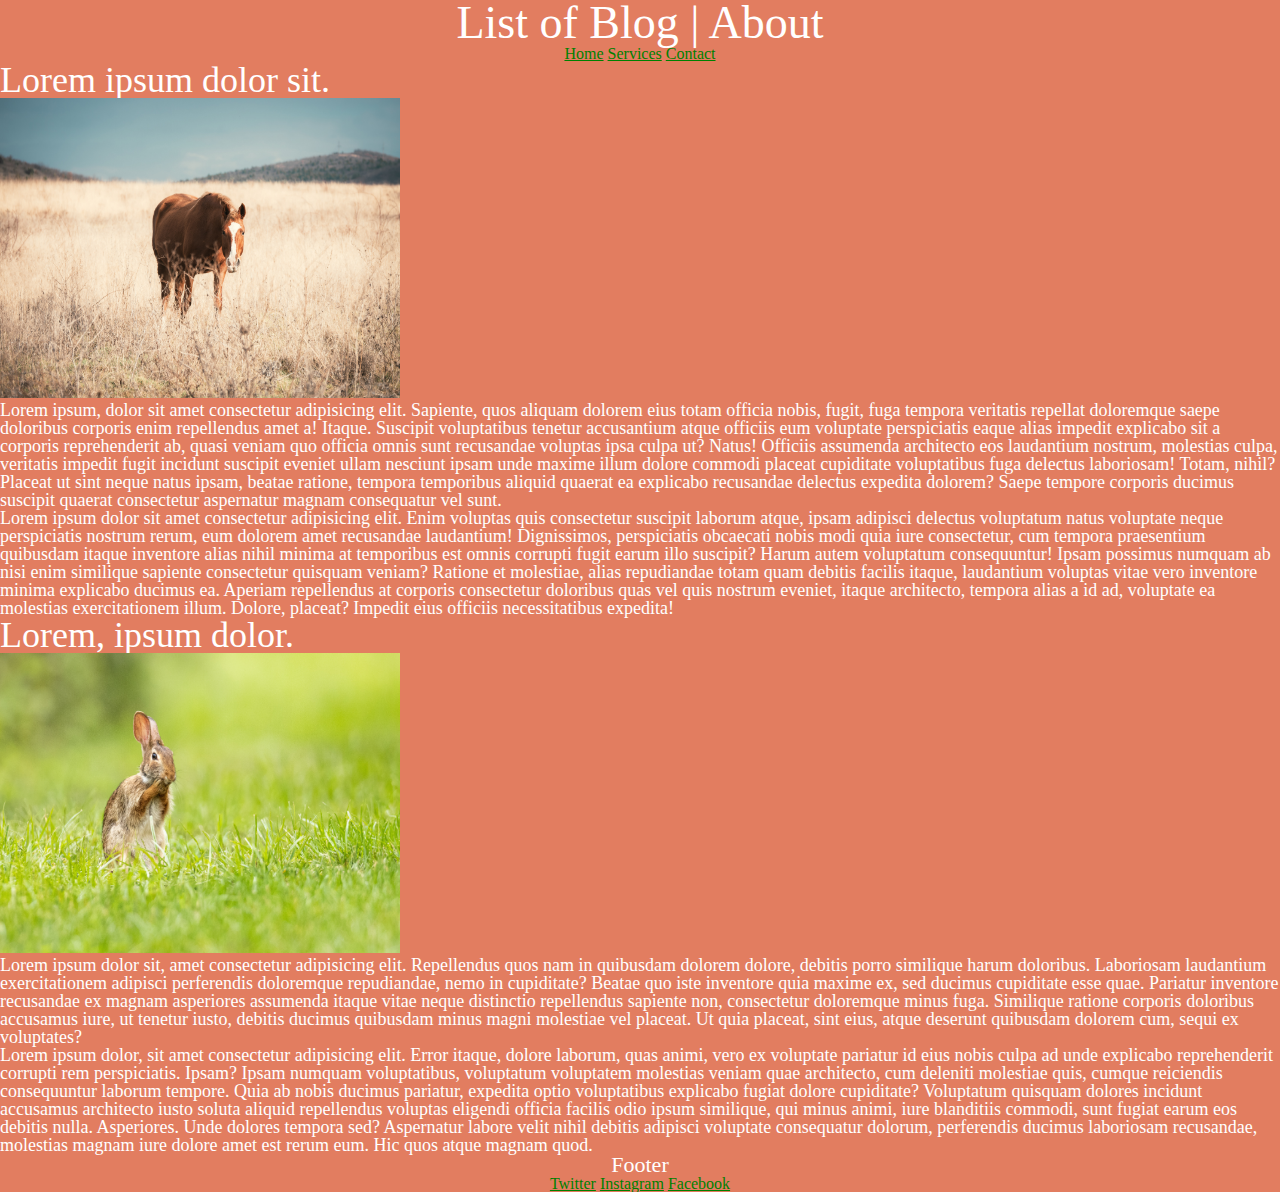
<file: block-BHaaam/about.html>
<!DOCTYPE html>
<html lang="en">
  <head>
    <meta charset="UTF-8" />
    <title>Assigment ||</title>
    <link rel="stylesheet" href="assests/stylesheet/style.css" />
  </head>
  <body>
    <div class="about-container">
      <header>
        <h1>List of Blog | About</h1>
        <nav>
          <a href="index.html">Home</a>
          <a href="services.html">Services</a>
          <a href="contact.html">Contact</a>
        </nav>
      </header>

      <main>
        <section>
          <article>
            <h2>Lorem ipsum dolor sit.</h2>
            <img
              src="assests/media/james-kovin-QtBRQw0rFLE-unsplash.jpg"
              alt="james-kovin"
            />
            <p>
              Lorem ipsum, dolor sit amet consectetur adipisicing elit.
              Sapiente, quos aliquam dolorem eius totam officia nobis, fugit,
              fuga tempora veritatis repellat doloremque saepe doloribus
              corporis enim repellendus amet a! Itaque. Suscipit voluptatibus
              tenetur accusantium atque officiis eum voluptate perspiciatis
              eaque alias impedit explicabo sit a corporis reprehenderit ab,
              quasi veniam quo officia omnis sunt recusandae voluptas ipsa culpa
              ut? Natus! Officiis assumenda architecto eos laudantium nostrum,
              molestias culpa, veritatis impedit fugit incidunt suscipit eveniet
              ullam nesciunt ipsam unde maxime illum dolore commodi placeat
              cupiditate voluptatibus fuga delectus laboriosam! Totam, nihil?
              Placeat ut sint neque natus ipsam, beatae ratione, tempora
              temporibus aliquid quaerat ea explicabo recusandae delectus
              expedita dolorem? Saepe tempore corporis ducimus suscipit quaerat
              consectetur aspernatur magnam consequatur vel sunt.
            </p>
            <p>
              Lorem ipsum dolor sit amet consectetur adipisicing elit. Enim
              voluptas quis consectetur suscipit laborum atque, ipsam adipisci
              delectus voluptatum natus voluptate neque perspiciatis nostrum
              rerum, eum dolorem amet recusandae laudantium! Dignissimos,
              perspiciatis obcaecati nobis modi quia iure consectetur, cum
              tempora praesentium quibusdam itaque inventore alias nihil minima
              at temporibus est omnis corrupti fugit earum illo suscipit? Harum
              autem voluptatum consequuntur! Ipsam possimus numquam ab nisi enim
              similique sapiente consectetur quisquam veniam? Ratione et
              molestiae, alias repudiandae totam quam debitis facilis itaque,
              laudantium voluptas vitae vero inventore minima explicabo ducimus
              ea. Aperiam repellendus at corporis consectetur doloribus quas vel
              quis nostrum eveniet, itaque architecto, tempora alias a id ad,
              voluptate ea molestias exercitationem illum. Dolore, placeat?
              Impedit eius officiis necessitatibus expedita!
            </p>
          </article>
        </section>

        <section>
          <article>
            <h2>Lorem, ipsum dolor.</h2>
            <img
              src="assests/media/mathew-schwartz-7gl8ffzOwZU-unsplash.jpg"
              alt="mathew schwartz"
            />
            <p>
              Lorem ipsum dolor sit, amet consectetur adipisicing elit.
              Repellendus quos nam in quibusdam dolorem dolore, debitis porro
              similique harum doloribus. Laboriosam laudantium exercitationem
              adipisci perferendis doloremque repudiandae, nemo in cupiditate?
              Beatae quo iste inventore quia maxime ex, sed ducimus cupiditate
              esse quae. Pariatur inventore recusandae ex magnam asperiores
              assumenda itaque vitae neque distinctio repellendus sapiente non,
              consectetur doloremque minus fuga. Similique ratione corporis
              doloribus accusamus iure, ut tenetur iusto, debitis ducimus
              quibusdam minus magni molestiae vel placeat. Ut quia placeat, sint
              eius, atque deserunt quibusdam dolorem cum, sequi ex voluptates?
            </p>
            <p>
              Lorem ipsum dolor, sit amet consectetur adipisicing elit. Error
              itaque, dolore laborum, quas animi, vero ex voluptate pariatur id
              eius nobis culpa ad unde explicabo reprehenderit corrupti rem
              perspiciatis. Ipsam? Ipsam numquam voluptatibus, voluptatum
              voluptatem molestias veniam quae architecto, cum deleniti
              molestiae quis, cumque reiciendis consequuntur laborum tempore.
              Quia ab nobis ducimus pariatur, expedita optio voluptatibus
              explicabo fugiat dolore cupiditate? Voluptatum quisquam dolores
              incidunt accusamus architecto iusto soluta aliquid repellendus
              voluptas eligendi officia facilis odio ipsum similique, qui minus
              animi, iure blanditiis commodi, sunt fugiat earum eos debitis
              nulla. Asperiores. Unde dolores tempora sed? Aspernatur labore
              velit nihil debitis adipisci voluptate consequatur dolorum,
              perferendis ducimus laboriosam recusandae, molestias magnam iure
              dolore amet est rerum eum. Hic quos atque magnam quod.
            </p>
          </article>
        </section>
      </main>

      <footer>
        <h4>Footer</h4>
        <nav>
          <a href="#" target="_blank">Twitter</a>
          <a href="#" target="_blank">Instagram</a>
          <a href="#" target="_blank">Facebook</a>
        </nav>
      </footer>
    </div>
  </body>
</html>
</file>
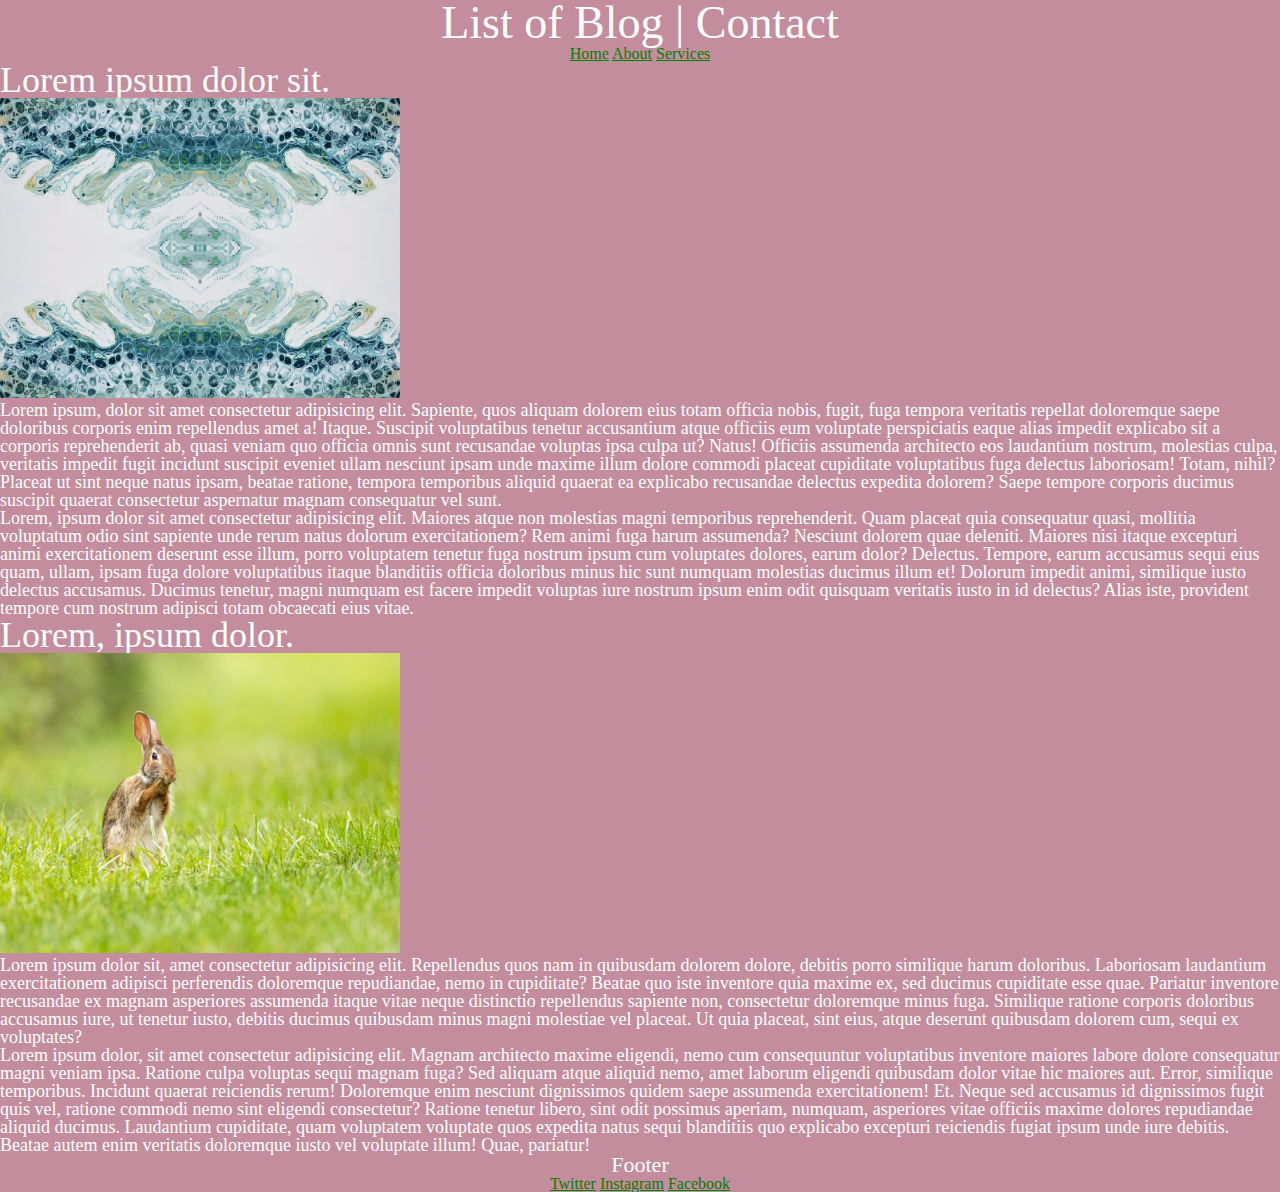
<file: block-BHaaam/contact.html>
<!DOCTYPE html>
<html lang="en">
  <head>
    <meta charset="UTF-8" />
    <title>Assigment ||</title>
    <link rel="stylesheet" href="assests/stylesheet/style.css" />
  </head>
  <body>
    <div class="contact-container">
      <header>
        <h1>List of Blog | Contact</h1>
        <nav>
          <a href="index.html">Home</a>
          <a href="about.html">About</a>
          <a href="services.html">Services</a>
        </nav>
      </header>

      <main>
        <section>
          <article>
            <h2>Lorem ipsum dolor sit.</h2>
            <img
              src="assests/media/susan-wilkinson-YOpB7OifsZQ-unsplash.jpg"
              alt="susan wilkinson"
            />
            <p>
              Lorem ipsum, dolor sit amet consectetur adipisicing elit.
              Sapiente, quos aliquam dolorem eius totam officia nobis, fugit,
              fuga tempora veritatis repellat doloremque saepe doloribus
              corporis enim repellendus amet a! Itaque. Suscipit voluptatibus
              tenetur accusantium atque officiis eum voluptate perspiciatis
              eaque alias impedit explicabo sit a corporis reprehenderit ab,
              quasi veniam quo officia omnis sunt recusandae voluptas ipsa culpa
              ut? Natus! Officiis assumenda architecto eos laudantium nostrum,
              molestias culpa, veritatis impedit fugit incidunt suscipit eveniet
              ullam nesciunt ipsam unde maxime illum dolore commodi placeat
              cupiditate voluptatibus fuga delectus laboriosam! Totam, nihil?
              Placeat ut sint neque natus ipsam, beatae ratione, tempora
              temporibus aliquid quaerat ea explicabo recusandae delectus
              expedita dolorem? Saepe tempore corporis ducimus suscipit quaerat
              consectetur aspernatur magnam consequatur vel sunt.
            </p>
            <p>
              Lorem, ipsum dolor sit amet consectetur adipisicing elit. Maiores
              atque non molestias magni temporibus reprehenderit. Quam placeat
              quia consequatur quasi, mollitia voluptatum odio sint sapiente
              unde rerum natus dolorum exercitationem? Rem animi fuga harum
              assumenda? Nesciunt dolorem quae deleniti. Maiores nisi itaque
              excepturi animi exercitationem deserunt esse illum, porro
              voluptatem tenetur fuga nostrum ipsum cum voluptates dolores,
              earum dolor? Delectus. Tempore, earum accusamus sequi eius quam,
              ullam, ipsam fuga dolore voluptatibus itaque blanditiis officia
              doloribus minus hic sunt numquam molestias ducimus illum et!
              Dolorum impedit animi, similique iusto delectus accusamus. Ducimus
              tenetur, magni numquam est facere impedit voluptas iure nostrum
              ipsum enim odit quisquam veritatis iusto in id delectus? Alias
              iste, provident tempore cum nostrum adipisci totam obcaecati eius
              vitae.
            </p>
          </article>
        </section>

        <section>
          <article>
            <h2>Lorem, ipsum dolor.</h2>
            <img
              src="assests/media/mathew-schwartz-7gl8ffzOwZU-unsplash.jpg"
              alt="mathew"
            />
            <p>
              Lorem ipsum dolor sit, amet consectetur adipisicing elit.
              Repellendus quos nam in quibusdam dolorem dolore, debitis porro
              similique harum doloribus. Laboriosam laudantium exercitationem
              adipisci perferendis doloremque repudiandae, nemo in cupiditate?
              Beatae quo iste inventore quia maxime ex, sed ducimus cupiditate
              esse quae. Pariatur inventore recusandae ex magnam asperiores
              assumenda itaque vitae neque distinctio repellendus sapiente non,
              consectetur doloremque minus fuga. Similique ratione corporis
              doloribus accusamus iure, ut tenetur iusto, debitis ducimus
              quibusdam minus magni molestiae vel placeat. Ut quia placeat, sint
              eius, atque deserunt quibusdam dolorem cum, sequi ex voluptates?
            </p>
            <p>
              Lorem ipsum dolor, sit amet consectetur adipisicing elit. Magnam
              architecto maxime eligendi, nemo cum consequuntur voluptatibus
              inventore maiores labore dolore consequatur magni veniam ipsa.
              Ratione culpa voluptas sequi magnam fuga? Sed aliquam atque
              aliquid nemo, amet laborum eligendi quibusdam dolor vitae hic
              maiores aut. Error, similique temporibus. Incidunt quaerat
              reiciendis rerum! Doloremque enim nesciunt dignissimos quidem
              saepe assumenda exercitationem! Et. Neque sed accusamus id
              dignissimos fugit quis vel, ratione commodi nemo sint eligendi
              consectetur? Ratione tenetur libero, sint odit possimus aperiam,
              numquam, asperiores vitae officiis maxime dolores repudiandae
              aliquid ducimus. Laudantium cupiditate, quam voluptatem voluptate
              quos expedita natus sequi blanditiis quo explicabo excepturi
              reiciendis fugiat ipsum unde iure debitis. Beatae autem enim
              veritatis doloremque iusto vel voluptate illum! Quae, pariatur!
            </p>
          </article>
        </section>
      </main>

      <footer>
        <h4>Footer</h4>
        <nav>
          <a href="#" target="_blank">Twitter</a>
          <a href="#" target="_blank">Instagram</a>
          <a href="#" target="_blank">Facebook</a>
        </nav>
      </footer>
    </div>
  </body>
</html>
</file>
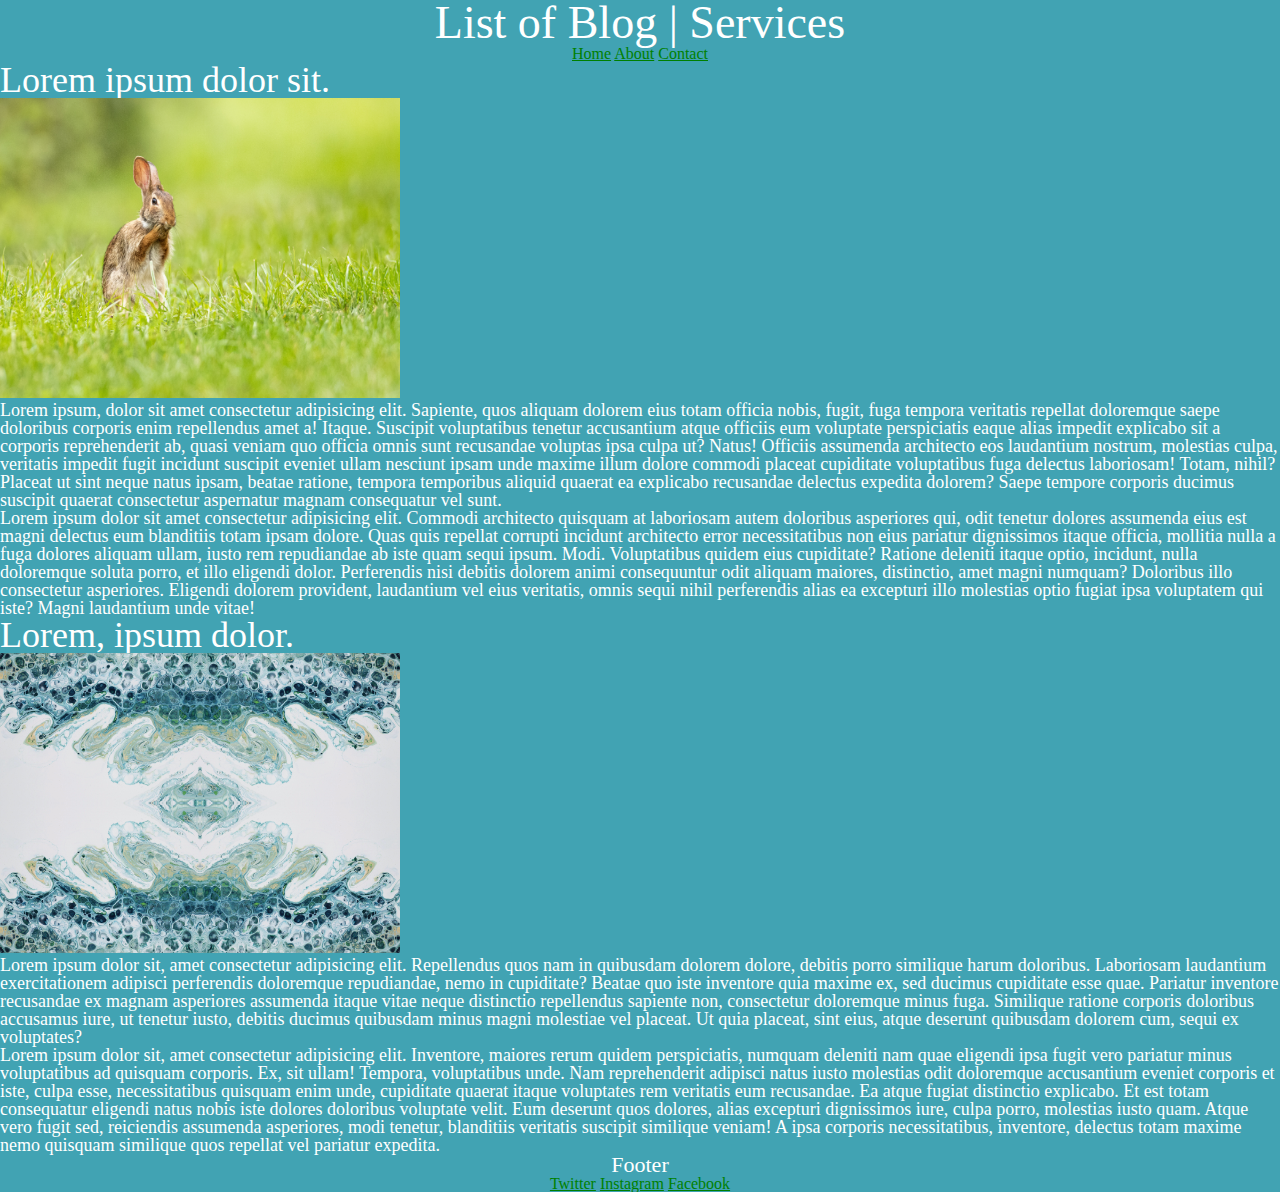
<file: block-BHaaam/services.html>
<!DOCTYPE html>
<html lang="en">
  <head>
    <meta charset="UTF-8" />
    <title>Assigment ||</title>
    <link rel="stylesheet" href="assests/stylesheet/style.css" />
  </head>
  <body>
    <div class="services-container">
      <header>
        <h1>List of Blog | Services</h1>
        <nav>
          <a href="index.html">Home</a>
          <a href="about.html">About</a>
          <a href="contact.html">Contact</a>
        </nav>
      </header>

      <main>
        <section>
          <article>
            <h2>Lorem ipsum dolor sit.</h2>
            <img
              src="assests/media/mathew-schwartz-7gl8ffzOwZU-unsplash.jpg"
              alt="mathew"
            />
            <p>
              Lorem ipsum, dolor sit amet consectetur adipisicing elit.
              Sapiente, quos aliquam dolorem eius totam officia nobis, fugit,
              fuga tempora veritatis repellat doloremque saepe doloribus
              corporis enim repellendus amet a! Itaque. Suscipit voluptatibus
              tenetur accusantium atque officiis eum voluptate perspiciatis
              eaque alias impedit explicabo sit a corporis reprehenderit ab,
              quasi veniam quo officia omnis sunt recusandae voluptas ipsa culpa
              ut? Natus! Officiis assumenda architecto eos laudantium nostrum,
              molestias culpa, veritatis impedit fugit incidunt suscipit eveniet
              ullam nesciunt ipsam unde maxime illum dolore commodi placeat
              cupiditate voluptatibus fuga delectus laboriosam! Totam, nihil?
              Placeat ut sint neque natus ipsam, beatae ratione, tempora
              temporibus aliquid quaerat ea explicabo recusandae delectus
              expedita dolorem? Saepe tempore corporis ducimus suscipit quaerat
              consectetur aspernatur magnam consequatur vel sunt.
            </p>
            <p>
              Lorem ipsum dolor sit amet consectetur adipisicing elit. Commodi
              architecto quisquam at laboriosam autem doloribus asperiores qui,
              odit tenetur dolores assumenda eius est magni delectus eum
              blanditiis totam ipsam dolore. Quas quis repellat corrupti
              incidunt architecto error necessitatibus non eius pariatur
              dignissimos itaque officia, mollitia nulla a fuga dolores aliquam
              ullam, iusto rem repudiandae ab iste quam sequi ipsum. Modi.
              Voluptatibus quidem eius cupiditate? Ratione deleniti itaque
              optio, incidunt, nulla doloremque soluta porro, et illo eligendi
              dolor. Perferendis nisi debitis dolorem animi consequuntur odit
              aliquam maiores, distinctio, amet magni numquam? Doloribus illo
              consectetur asperiores. Eligendi dolorem provident, laudantium vel
              eius veritatis, omnis sequi nihil perferendis alias ea excepturi
              illo molestias optio fugiat ipsa voluptatem qui iste? Magni
              laudantium unde vitae!
            </p>
          </article>
        </section>

        <section>
          <article>
            <h2>Lorem, ipsum dolor.</h2>
            <img
              src="assests/media/susan-wilkinson-YOpB7OifsZQ-unsplash.jpg"
              alt="susan wilkinson"
            />
            <p>
              Lorem ipsum dolor sit, amet consectetur adipisicing elit.
              Repellendus quos nam in quibusdam dolorem dolore, debitis porro
              similique harum doloribus. Laboriosam laudantium exercitationem
              adipisci perferendis doloremque repudiandae, nemo in cupiditate?
              Beatae quo iste inventore quia maxime ex, sed ducimus cupiditate
              esse quae. Pariatur inventore recusandae ex magnam asperiores
              assumenda itaque vitae neque distinctio repellendus sapiente non,
              consectetur doloremque minus fuga. Similique ratione corporis
              doloribus accusamus iure, ut tenetur iusto, debitis ducimus
              quibusdam minus magni molestiae vel placeat. Ut quia placeat, sint
              eius, atque deserunt quibusdam dolorem cum, sequi ex voluptates?
            </p>
            <p>
              Lorem ipsum dolor sit, amet consectetur adipisicing elit.
              Inventore, maiores rerum quidem perspiciatis, numquam deleniti nam
              quae eligendi ipsa fugit vero pariatur minus voluptatibus ad
              quisquam corporis. Ex, sit ullam! Tempora, voluptatibus unde. Nam
              reprehenderit adipisci natus iusto molestias odit doloremque
              accusantium eveniet corporis et iste, culpa esse, necessitatibus
              quisquam enim unde, cupiditate quaerat itaque voluptates rem
              veritatis eum recusandae. Ea atque fugiat distinctio explicabo. Et
              est totam consequatur eligendi natus nobis iste dolores doloribus
              voluptate velit. Eum deserunt quos dolores, alias excepturi
              dignissimos iure, culpa porro, molestias iusto quam. Atque vero
              fugit sed, reiciendis assumenda asperiores, modi tenetur,
              blanditiis veritatis suscipit similique veniam! A ipsa corporis
              necessitatibus, inventore, delectus totam maxime nemo quisquam
              similique quos repellat vel pariatur expedita.
            </p>
          </article>
        </section>
      </main>

      <footer>
        <h4>Footer</h4>
        <nav>
          <a href="#" target="_blank">Twitter</a>
          <a href="#" target="_blank">Instagram</a>
          <a href="#" target="_blank">Facebook</a>
        </nav>
      </footer>
    </div>
  </body>
</html>
</file>
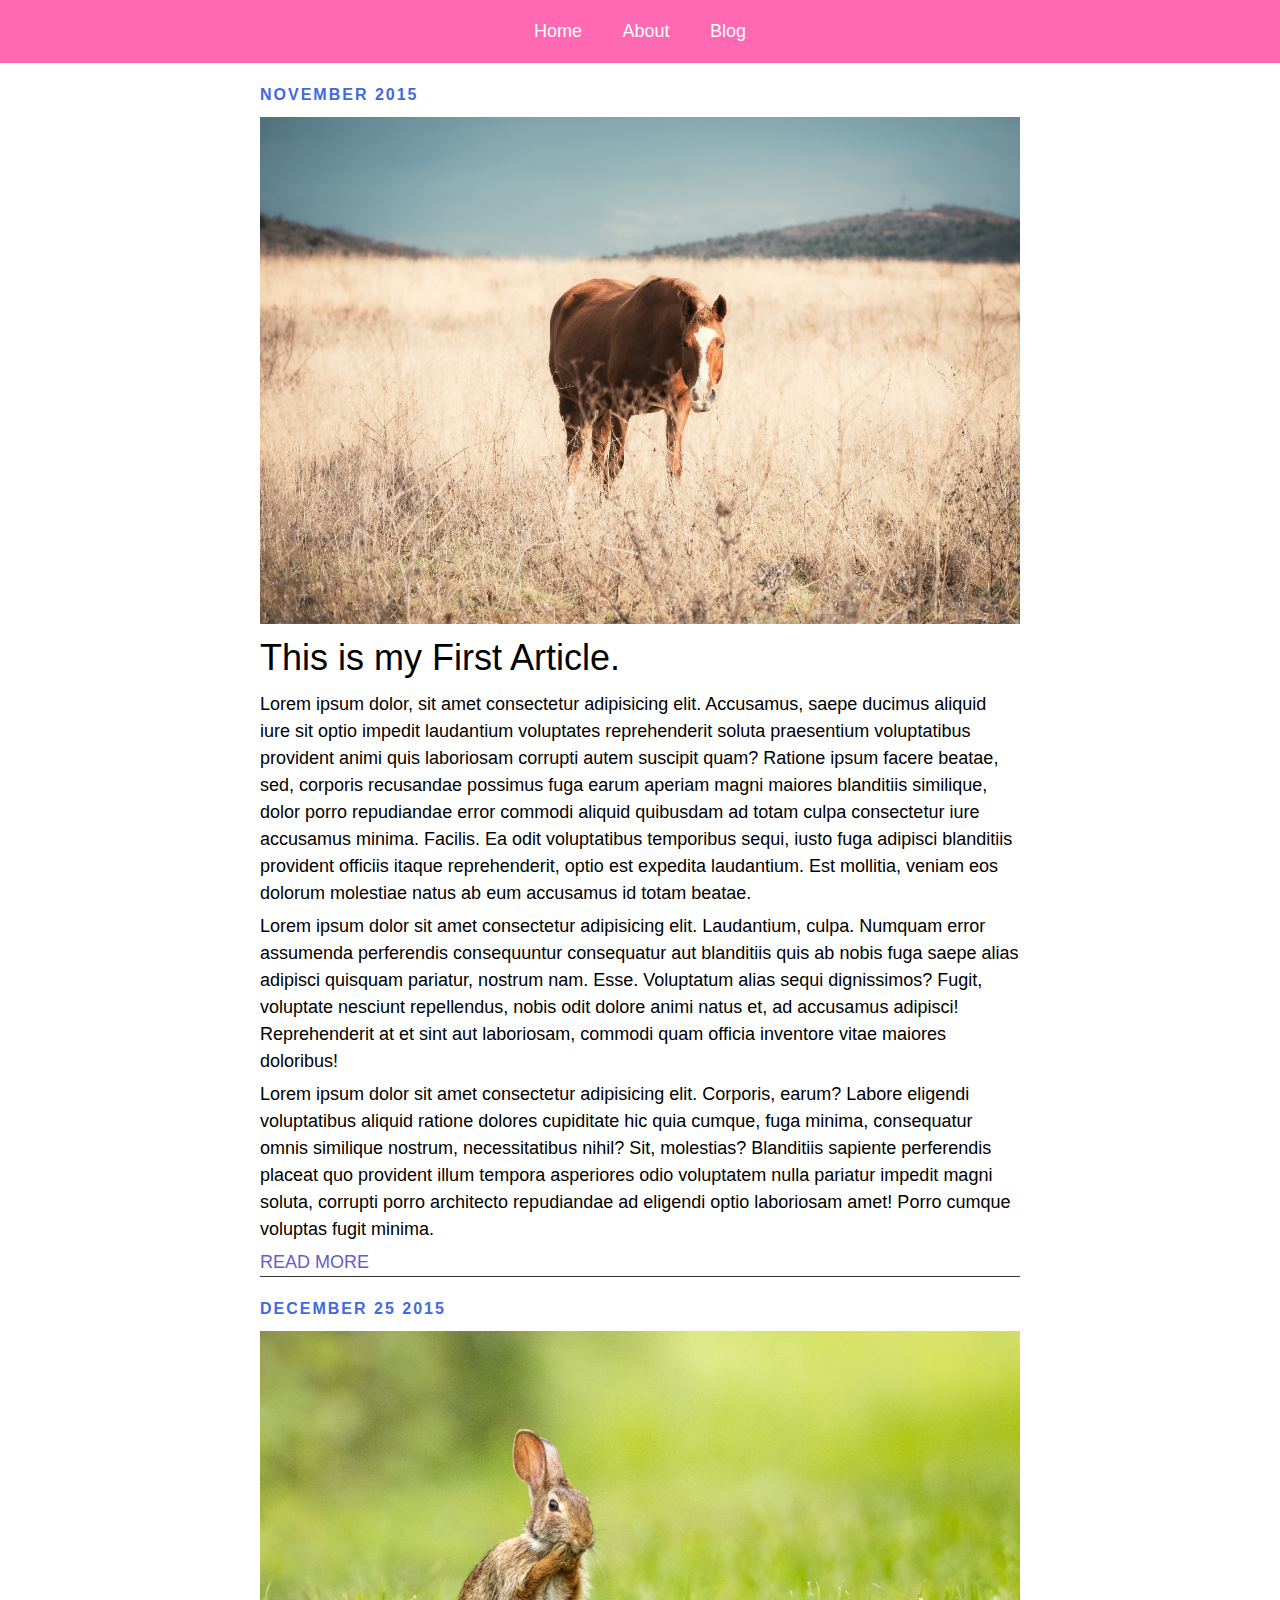
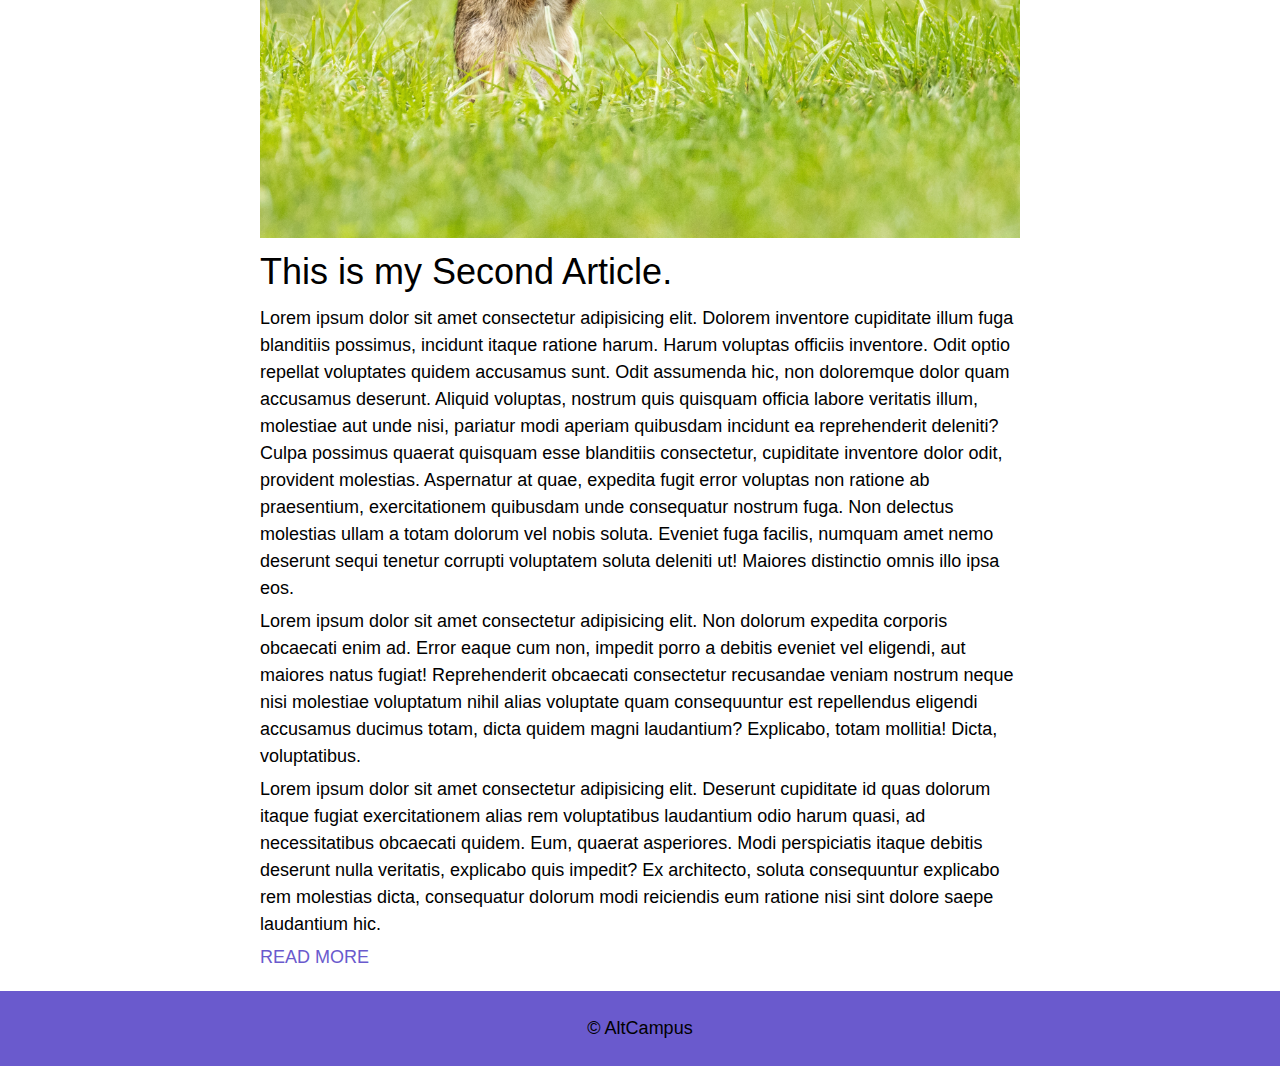
<file: block-BHaaan/about.html>
<!DOCTYPE html>
<html lang="en">
  <head>
    <meta charset="UTF-8" />
    <title>Assigment |||</title>
    <link rel="stylesheet" href="assests/stylesheet/style.css" />
  </head>
  <body>
    <header class="main-header">
      <nav>
        <a href="index.html">Home</a>
        <a href="about.html">About</a>
        <a href="blog.html">Blog</a>
      </nav>
    </header>
    <main>
      <section class="main-section">
        <p class="date">NOVEMBER 2015</p>
        <article>
          <header>
            <img
              src="assests/media/james-kovin-QtBRQw0rFLE-unsplash.jpg"
              alt="horse"
            />
            <h2>This is my First Article.</h2>
          </header>
          <p>
            Lorem ipsum dolor, sit amet consectetur adipisicing elit. Accusamus,
            saepe ducimus aliquid iure sit optio impedit laudantium voluptates
            reprehenderit soluta praesentium voluptatibus provident animi quis
            laboriosam corrupti autem suscipit quam? Ratione ipsum facere
            beatae, sed, corporis recusandae possimus fuga earum aperiam magni
            maiores blanditiis similique, dolor porro repudiandae error commodi
            aliquid quibusdam ad totam culpa consectetur iure accusamus minima.
            Facilis. Ea odit voluptatibus temporibus sequi, iusto fuga adipisci
            blanditiis provident officiis itaque reprehenderit, optio est
            expedita laudantium. Est mollitia, veniam eos dolorum molestiae
            natus ab eum accusamus id totam beatae.
          </p>
          <p>
            Lorem ipsum dolor sit amet consectetur adipisicing elit. Laudantium,
            culpa. Numquam error assumenda perferendis consequuntur consequatur
            aut blanditiis quis ab nobis fuga saepe alias adipisci quisquam
            pariatur, nostrum nam. Esse. Voluptatum alias sequi dignissimos?
            Fugit, voluptate nesciunt repellendus, nobis odit dolore animi natus
            et, ad accusamus adipisci! Reprehenderit at et sint aut laboriosam,
            commodi quam officia inventore vitae maiores doloribus!
          </p>
          <p>
            Lorem ipsum dolor sit amet consectetur adipisicing elit. Corporis,
            earum? Labore eligendi voluptatibus aliquid ratione dolores
            cupiditate hic quia cumque, fuga minima, consequatur omnis similique
            nostrum, necessitatibus nihil? Sit, molestias? Blanditiis sapiente
            perferendis placeat quo provident illum tempora asperiores odio
            voluptatem nulla pariatur impedit magni soluta, corrupti porro
            architecto repudiandae ad eligendi optio laboriosam amet! Porro
            cumque voluptas fugit minima.
          </p>
          <a href="#" class="read-more">READ MORE</a>
        </article>
      </section>
      <section>
        <p class="date">DECEMBER 25 2015</p>
        <article>
          <header>
            <img
              src="assests/media/mathew-schwartz-7gl8ffzOwZU-unsplash.jpg"
              alt="rabbit"
            />
            <h2>This is my Second Article.</h2>
          </header>
          <p>
            Lorem ipsum dolor sit amet consectetur adipisicing elit. Dolorem
            inventore cupiditate illum fuga blanditiis possimus, incidunt itaque
            ratione harum. Harum voluptas officiis inventore. Odit optio
            repellat voluptates quidem accusamus sunt. Odit assumenda hic, non
            doloremque dolor quam accusamus deserunt. Aliquid voluptas, nostrum
            quis quisquam officia labore veritatis illum, molestiae aut unde
            nisi, pariatur modi aperiam quibusdam incidunt ea reprehenderit
            deleniti? Culpa possimus quaerat quisquam esse blanditiis
            consectetur, cupiditate inventore dolor odit, provident molestias.
            Aspernatur at quae, expedita fugit error voluptas non ratione ab
            praesentium, exercitationem quibusdam unde consequatur nostrum fuga.
            Non delectus molestias ullam a totam dolorum vel nobis soluta.
            Eveniet fuga facilis, numquam amet nemo deserunt sequi tenetur
            corrupti voluptatem soluta deleniti ut! Maiores distinctio omnis
            illo ipsa eos.
          </p>
          <p>
            Lorem ipsum dolor sit amet consectetur adipisicing elit. Non dolorum
            expedita corporis obcaecati enim ad. Error eaque cum non, impedit
            porro a debitis eveniet vel eligendi, aut maiores natus fugiat!
            Reprehenderit obcaecati consectetur recusandae veniam nostrum neque
            nisi molestiae voluptatum nihil alias voluptate quam consequuntur
            est repellendus eligendi accusamus ducimus totam, dicta quidem magni
            laudantium? Explicabo, totam mollitia! Dicta, voluptatibus.
          </p>
          <p>
            Lorem ipsum dolor sit amet consectetur adipisicing elit. Deserunt
            cupiditate id quas dolorum itaque fugiat exercitationem alias rem
            voluptatibus laudantium odio harum quasi, ad necessitatibus
            obcaecati quidem. Eum, quaerat asperiores. Modi perspiciatis itaque
            debitis deserunt nulla veritatis, explicabo quis impedit? Ex
            architecto, soluta consequuntur explicabo rem molestias dicta,
            consequatur dolorum modi reiciendis eum ratione nisi sint dolore
            saepe laudantium hic.
          </p>
          <a href="#" class="read-more">READ MORE</a>
        </article>
      </section>
    </main>

    <footer>
      <p>&copy; AltCampus</p>
    </footer>
  </body>
</html>
</file>
<file: block-BHaaam/assests/stylesheet/style.css>
/* http://meyerweb.com/eric/tools/css/reset/ 
   v2.0 | 20110126
   License: none (public domain)
*/

html,
body,
div,
span,
applet,
object,
iframe,
h1,
h2,
h3,
h4,
h5,
h6,
p,
blockquote,
pre,
a,
abbr,
acronym,
address,
big,
cite,
code,
del,
dfn,
em,
img,
ins,
kbd,
q,
s,
samp,
small,
strike,
strong,
sub,
sup,
tt,
var,
b,
u,
i,
center,
dl,
dt,
dd,
ol,
ul,
li,
fieldset,
form,
label,
legend,
table,
caption,
tbody,
tfoot,
thead,
tr,
th,
td,
article,
aside,
canvas,
details,
embed,
figure,
figcaption,
footer,
header,
hgroup,
menu,
nav,
output,
ruby,
section,
summary,
time,
mark,
audio,
video {
  margin: 0;
  padding: 0;
  border: 0;
  font-size: 100%;
  font: inherit;
  vertical-align: baseline;
}
/* HTML5 display-role reset for older browsers */
article,
aside,
details,
figcaption,
figure,
footer,
header,
hgroup,
menu,
nav,
section {
  display: block;
}
body {
  line-height: 1;
}
ol,
ul {
  list-style: none;
}
blockquote,
q {
  quotes: none;
}
blockquote:before,
blockquote:after,
q:before,
q:after {
  content: "";
  content: none;
}
table {
  border-collapse: collapse;
  border-spacing: 0;
}

body {
  color: #fff;
}

img {
  width: 400px;
  height: 300px;
}

h1 {
  font-size: 46px;
}

h2 {
  font-size: 36px;
}

h4 {
  font-size: 22px;
}

p {
  font-size: 18px;
}

header,
footer {
  text-align: center;
}

.index-container {
  background: #edc7b7;
}
.about-container {
  background: #e27d60;
}
.services-container {
  background: #41a3b3;
}
.contact-container {
  background: #c38d9e;
}

a {
  color: green;
}
</file>
<file: block-BHaaan/assests/stylesheet/style.css>
/* http://meyerweb.com/eric/tools/css/reset/ 
   v2.0 | 20110126
   License: none (public domain)
*/

html,
body,
div,
span,
applet,
object,
iframe,
h1,
h2,
h3,
h4,
h5,
h6,
p,
blockquote,
pre,
a,
abbr,
acronym,
address,
big,
cite,
code,
del,
dfn,
em,
img,
ins,
kbd,
q,
s,
samp,
small,
strike,
strong,
sub,
sup,
tt,
var,
b,
u,
i,
center,
dl,
dt,
dd,
ol,
ul,
li,
fieldset,
form,
label,
legend,
table,
caption,
tbody,
tfoot,
thead,
tr,
th,
td,
article,
aside,
canvas,
details,
embed,
figure,
figcaption,
footer,
header,
hgroup,
menu,
nav,
output,
ruby,
section,
summary,
time,
mark,
audio,
video {
  margin: 0;
  padding: 0;
  border: 0;
  font-size: 100%;
  font: inherit;
  vertical-align: baseline;
}
/* HTML5 display-role reset for older browsers */
article,
aside,
details,
figcaption,
figure,
footer,
header,
hgroup,
menu,
nav,
section {
  display: block;
}
body {
  line-height: 1;
}
ol,
ul {
  list-style: none;
}
blockquote,
q {
  quotes: none;
}
blockquote:before,
blockquote:after,
q:before,
q:after {
  content: "";
  content: none;
}
table {
  border-collapse: collapse;
  border-spacing: 0;
}

body {
  font-family: sans-serif;
  line-height: 1.5;
}

.main-header {
  background-color: hotpink;
  text-align: center;
  padding: 18px;
  margin-bottom: 18px;
}
a {
  text-decoration: none;
  margin: 0 18px;
  font-size: 18px;
  font-weight: 500;
  color: #fff;
}
img {
  max-width: 100%;
}
main {
  width: 760px;
  max-width: 100%;
  margin: 0 auto;
}

.date {
  color: royalblue;
  letter-spacing: 2px;
  font-size: 16px;
  margin: 10px 0;
  font-weight: 600;
}

h2 {
  font-size: 36px;
}
p {
  font-size: 18px;
  margin: 6px 0;
}

section {
  margin: 20px 0;
}

.main-section {
  border-bottom: 1px solid #333;
}

.read-more {
  color: slateblue;
  margin: 0;
}

footer {
  text-align: center;
  background-color: slateblue;
  padding: 18px;
}
</file>
